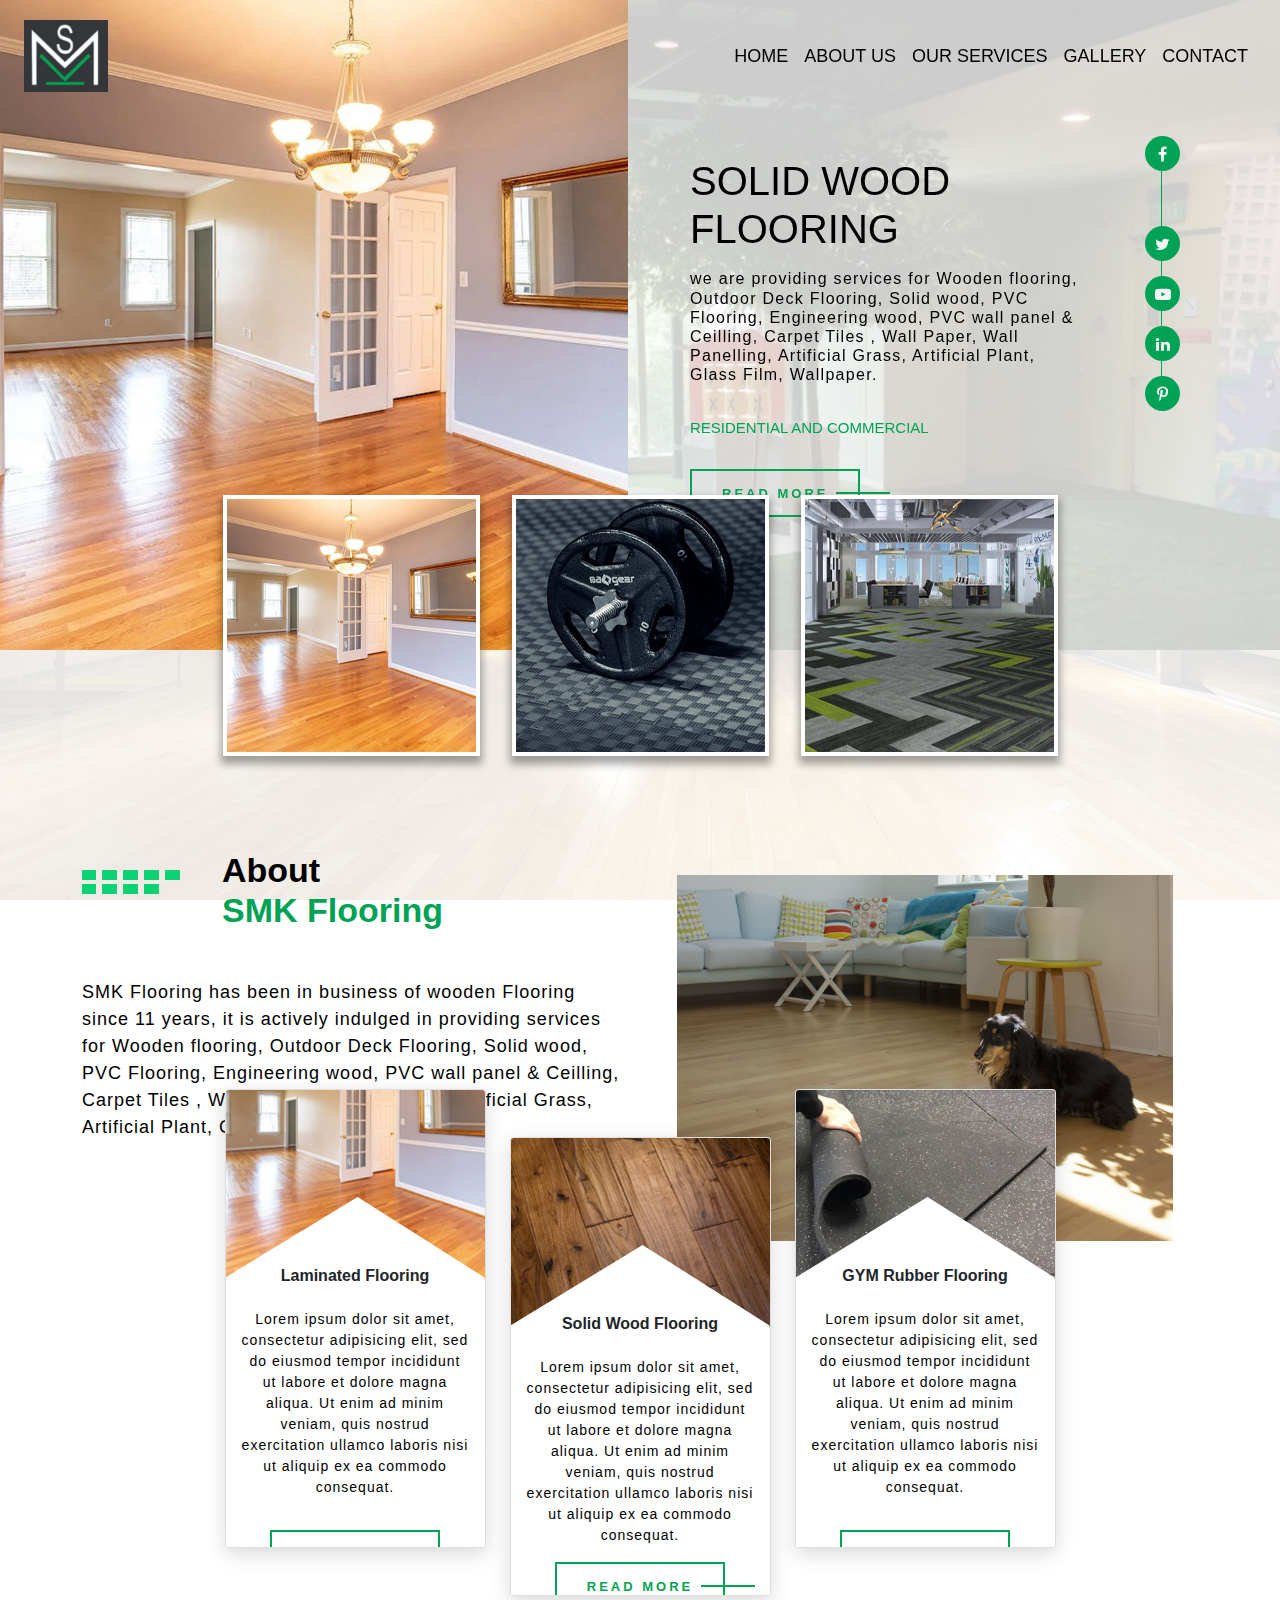
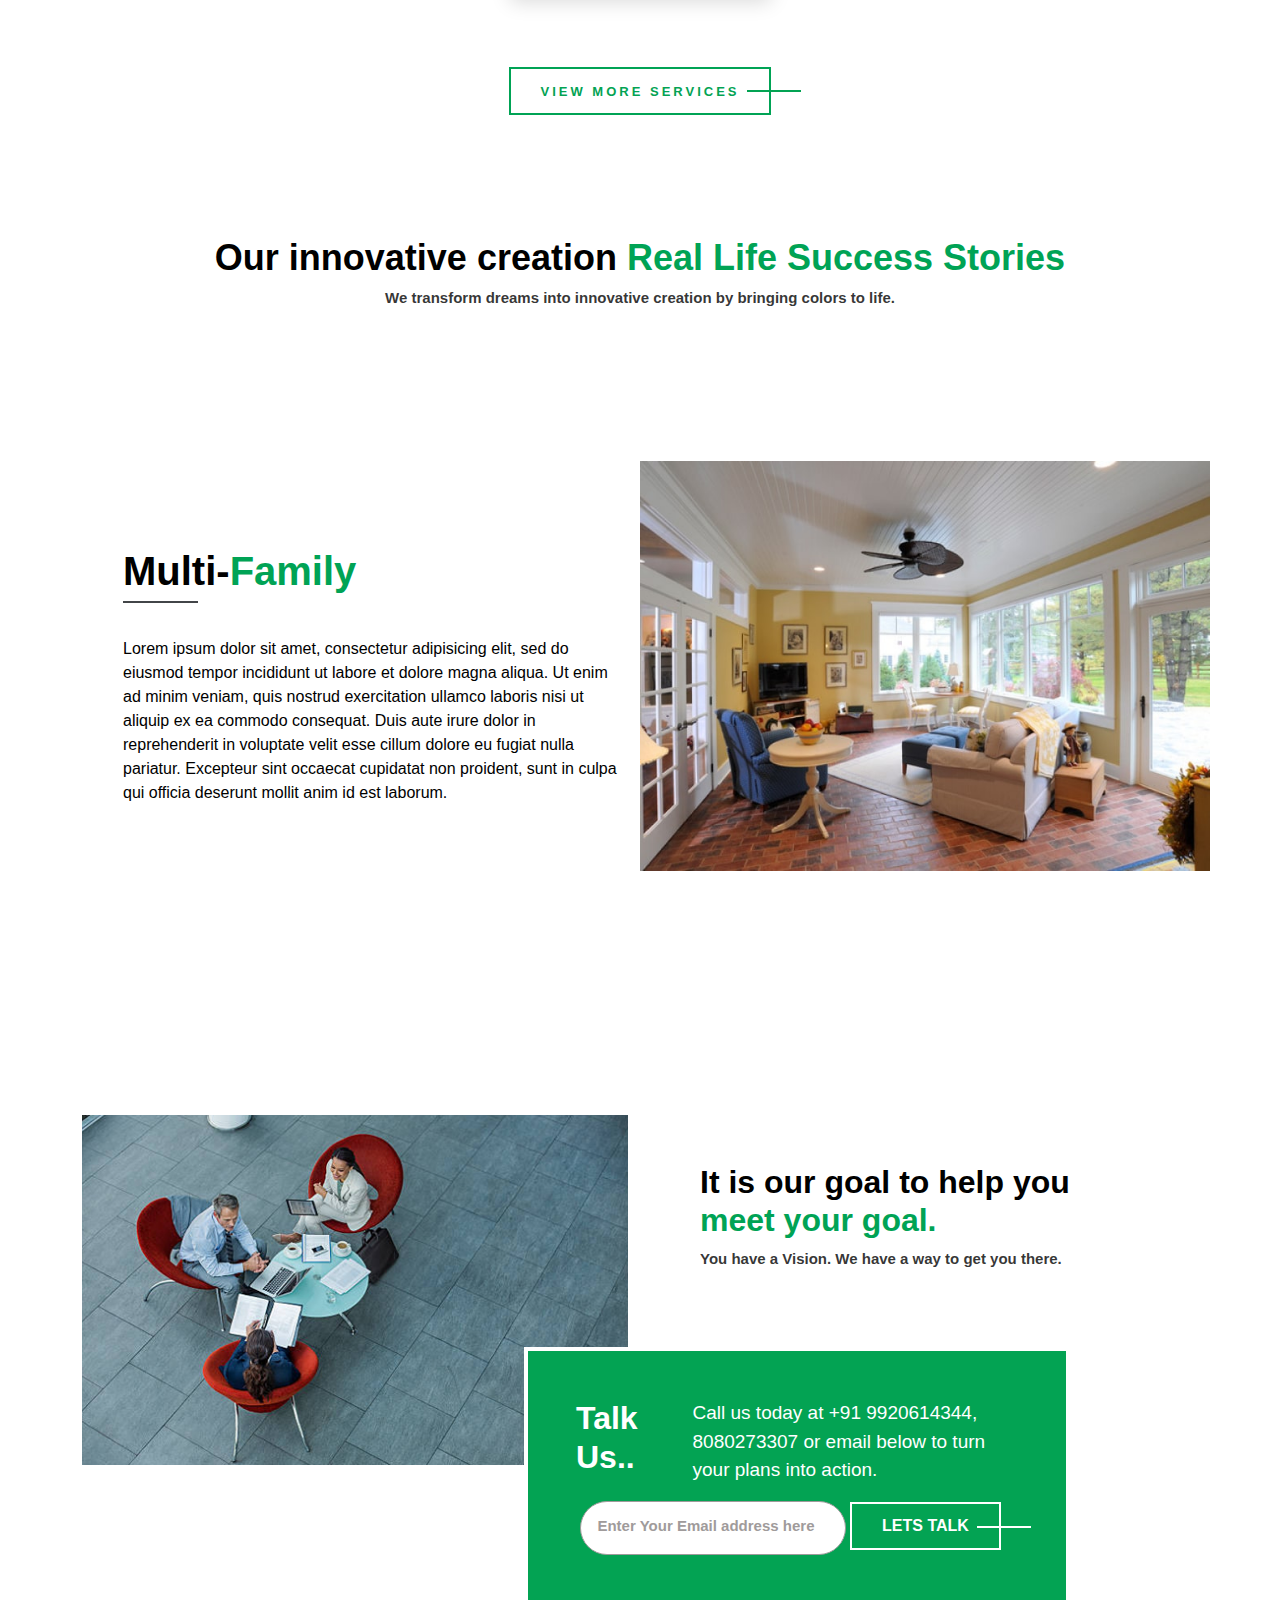
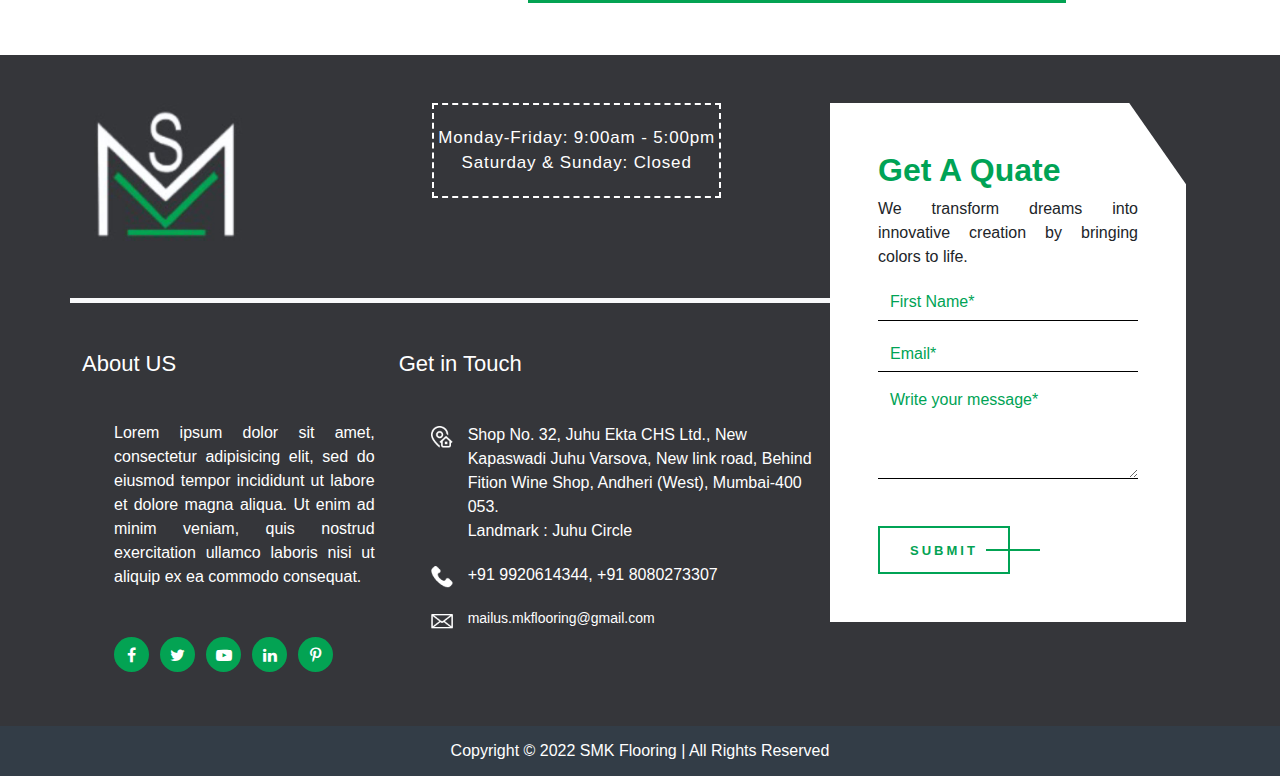
<file: index.html>
<!DOCTYPE html>
<html lang="en">

<head>
    <meta charset="utf-8">
    <title>SMK Flooring</title>
    <meta content="width=device-width, initial-scale=1.0" name="viewport">
    <meta content="Laminate Wooden Flooring, Engineer Wooden Flooring, Hard Wood Flooring, PVC Vinyl Flooring, Gym Rubber Flooring, 100% Waterproof Flooring, PVC Interlocking Vinyl Flooring, Harringbone Flooring, Artificial Turf, Artificial Green Wall, Wall Paper, Outdoor Deck Flooring, Wpc Deck Flooring, Carpet Tile & Roll, Aluminium T-Profile, Wooden Wall Panel, PVC Wall Panel, Acoustic Wall Panel, Pergo Laminate Flooring, Artficial Pllants, Bamboo Flooring, Ego Flooring, Blinds, Skirtings Profile, PVC Laminate, Composite Wall Panel" name="keywords">
    <meta content="Surface Solid Wood Flooring, Interex Laminate Wooden Flooring, Pergo Laminate Flooring, Megnum Engineering Wood Flooring" name="description">
    <!-- Favicon -->
    <link href="" rel="icon">
    <!-- Libraries Stylesheet -->
    <link rel="stylesheet" href="https://cdnjs.cloudflare.com/ajax/libs/font-awesome/4.7.0/css/font-awesome.css" integrity="sha512-5A8nwdMOWrSz20fDsjczgUidUBR8liPYU+WymTZP1lmY9G6Oc7HlZv156XqnsgNUzTyMefFTcsFH/tnJE/+xBg==" crossorigin="anonymous" referrerpolicy="no-referrer" />
    <link rel="stylesheet" href="https://cdnjs.cloudflare.com/ajax/libs/animate.css/4.1.1/animate.min.css" />
    <link rel="stylesheet" href="owlcarousel/assets/owl.carousel.min.css">
    <link rel="stylesheet" href="owlcarousel/assets/owl.theme.default.min.css">
    <!-- Customized Bootstrap Stylesheet -->
    <link href="css/bootstrap.min.css?v=111" rel="stylesheet">
    <!-- Template Stylesheet -->
    <link href="css/style.css?v=111" rel="stylesheet"> </head>

<body class="">
    <!-- Navbar Start -->
    <nav class="navbar nav-bg navbar-expand-lg  navbar-light sticky-top  px-lg-4 ">
        <a href="index.html" class="navbar-brand ms-4 ms-lg-0 ">
            <h1 class="text-primary m-0"><img class="me-3" src="images/logo.png" alt="Icon"></h1> </a>
        <button type="button" class="navbar-toggler me-4" data-bs-toggle="collapse" data-bs-target="#navbarCollapse"> <span class="navbar-toggler-icon"></span> </button>
        <div class="collapse navbar-collapse" id="navbarCollapse">
            <div class="navbar-nav ms-auto p-4 p-lg-0"> <a href="index.html" class="nav-item nav-link">HOME</a> <a href="about-us.html" class="nav-item nav-link">ABOUT US</a> <a href="our-services.html" class="nav-item nav-link">OUR SERVICES</a> <a href="gallery.html" class="nav-item nav-link">GALLERY</a> <a href="contact-us.html" class="nav-item nav-link">CONTACT</a> </div>
        </div>
    </nav>
    <!-- Navbar End -->
    <section class="main-banner position-relative">
        <div class="container-fluid p-0">
            <div class="owl-carousel owl-theme " id="owl-carousel-main">
                <div class="owl-carousel-item " data-dot="<img src='images/carousel-1.png'>">
                    <div class="row">
                        <div class="col-md-6 col-sm-12"><img class="img-fluid  " src="images/main-slide-1.jpg"></div>
                        <div class="col-md-6 col-sm-12">
                            <div class="carousel-caption text-left">
                                <div class="carousel-caption-box ">
                                    <h1>SOLID WOOD FLOORING</h1>
                                    <h6 class="text-left  pb-4 pt-2">we are providing services for Wooden flooring, Outdoor Deck Flooring, Solid wood, PVC Flooring, Engineering wood, PVC wall panel & Ceilling, Carpet Tiles , Wall Paper, Wall Panelling, Artificial Grass, Artificial Plant, Glass Film, Wallpaper.</h6>
                                    <p class="text-left primary-color">Residential and Commercial </p>
                                    <button class="primery-btn"> <a href="#">read more</a> </button>
                                </div>
                            </div>
                        </div>
                    </div>
                </div>
                <div class="owl-carousel-item " data-dot="<img src='images/carousel-2.png'>">
                    <div class="row">
                        <div class="col-md-6 col-sm-12"><img class="img-fluid  " src="images/main-slide-2.jpg"></div>
                        <div class="col-md-6 col-sm-12">
                            <div class="carousel-caption text-left">
                                <div class="carousel-caption-box ">
                                    <h1>GYM RUBBER FLOORING</h1>
                                    <h6 class="text-left  pb-4 pt-2">we are providing services for Wooden flooring, Outdoor Deck Flooring, Solid wood, PVC Flooring, Engineering wood, PVC wall panel & Ceilling, Carpet Tiles , Wall Paper, Wall Panelling, Artificial Grass, Artificial Plant, Glass Film, Wallpaper.</h6>
                                    <p class="text-left primary-color">Residential and Commercial </p>
                                    <button class="primery-btn"> <a href="#">read more</a> </button>
                                </div>
                            </div>
                        </div>
                    </div>
                </div>
                <div class="owl-carousel-item " data-dot="<img src='images/carousel-3.png'>">
                    <div class="row">
                        <div class="col-md-6 col-sm-12"><img class="img-fluid  " src="images/main-slide-3.jpg"></div>
                        <div class="col-md-6 col-sm-12">
                            <div class="carousel-caption text-left">
                                <div class="carousel-caption-box ">
                                    <h1>CARPETS FLOORING</h1>
                                    <h6 class="text-left  pb-4 pt-2">we are providing services for Wooden flooring, Outdoor Deck Flooring, Solid wood, PVC Flooring, Engineering wood, PVC wall panel & Ceilling, Carpet Tiles , Wall Paper, Wall Panelling, Artificial Grass, Artificial Plant, Glass Film, Wallpaper.</h6>
                                    <p class="text-left primary-color">Residential and Commercial </p>
                                    <button class="primery-btn"> <a href="#">read more</a> </button>
                                </div>
                            </div>
                        </div>
                    </div>
                </div>
            </div>
            <ul class="main-social-icon position-absolute end-0">
                <li class=""><a href="#"><i class="fa fa-facebook" aria-hidden="true"></i></a></li>
                <li class=""><a href="#"><i class="fa fa-twitter" aria-hidden="true"></i></a></li>
                <li class=""><a href="#"><i class="fa fa-youtube-play" aria-hidden="true"></i></a></li>
                <li class=""><a href="#"><i class="fa fa-linkedin" aria-hidden="true"></i></a></li>
                <li class=""><a href="#"><i class="fa fa-pinterest-p" aria-hidden="true"></i></a></li>
            </ul>
        </div>
    </section>
    <section class="investment">
        <div class="container">
            <div class="row">
                <div class="col-lg-6 col-md-5 col-sm-12">
                    <h2 class="primary-color"> <font color="#000">About</font><br> SMK Flooring </h2>
                    <p class="mt-5">SMK Flooring has been in business of wooden Flooring since 11 years, it is actively indulged in providing services for Wooden flooring, Outdoor Deck Flooring, Solid wood, PVC Flooring, Engineering wood, PVC wall panel & Ceilling, Carpet Tiles , Wall Paper, Wall Panelling, Artificial Grass, Artificial Plant, Glass Film, Wallpaper. </p>
                </div>
                <div class="col-lg-6 col-md-7 col-sm-12"> <img class="invest-img-right img-fluid w-100" src="images/invest-right.jpg"> </div>
            </div>
        </div>
        <div class="feature">
            <div class="container">
                <div class="row justify-content-center">
                    <div class="col-lg-3 col-md-3 col-sm-12">
                        <div class="card "> <img src="images/featured-image-1.jpg" class="card-img-top" alt="...">
                            <div class="card-body text-center">
                                <h6 class="card-title"><strong> Laminated Flooring</strong></h6>
                                <p class="card-text py-3">Lorem ipsum dolor sit amet, consectetur adipisicing elit, sed do eiusmod tempor incididunt ut labore et dolore magna aliqua. Ut enim ad minim veniam, quis nostrud exercitation ullamco laboris nisi ut aliquip ex ea commodo consequat.</p>
                                <button class="primery-btn"> <a href="#">read more</a> </button>
                            </div>
                        </div>
                    </div>
                    <div class="col-lg-3 col-md-3 col-sm-12">
                        <div class="card mt-lg-5"> <img src="images/featured-image-2.jpg" class="card-img-top" alt="...">
                            <div class="card-body text-center">
                                <h6 class="card-title"><strong> Solid Wood Flooring </strong></h6>
                                <p class="card-text py-3 m-0">Lorem ipsum dolor sit amet, consectetur adipisicing elit, sed do eiusmod tempor incididunt ut labore et dolore magna aliqua. Ut enim ad minim veniam, quis nostrud exercitation ullamco laboris nisi ut aliquip ex ea commodo consequat.</p>
                                <button class="primery-btn"> <a href="#">read more</a> </button>
                            </div>
                        </div>
                    </div>
                    <div class="col-lg-3 col-md-3 col-sm-12">
                        <div class="card"> <img src="images/featured-image-3.jpg" class="card-img-top" alt="...">
                            <div class="card-body text-center">
                                <h6 class="card-title"><strong> GYM Rubber Flooring </strong></h6>
                                <p class="card-text py-3">Lorem ipsum dolor sit amet, consectetur adipisicing elit, sed do eiusmod tempor incididunt ut labore et dolore magna aliqua. Ut enim ad minim veniam, quis nostrud exercitation ullamco laboris nisi ut aliquip ex ea commodo consequat.</p>
                                <button class="primery-btn"> <a href="#">read more</a> </button>
                            </div>
                        </div>
                    </div>
                    <div class="col-12 ">
                        <div class="text-center mt-5">
                            <button class="primery-btn"> <a href="#">View More Services</a> </button>
                        </div>
                    </div>
                </div>
            </div>
        </div>
    </section>
    <section class="hard-money text-center">
        <div class="container">
            <div class="row">
                <div class="col-12">
                    <h2 class="primary-color "> <font color="#000">Our innovative creation</font> Real Life Success Stories</h2>
                    <p>We transform dreams into innovative creation by bringing colors to life.</p>
                </div>
            </div>
        </div>
    </section>
    <section class="multi-slider">
        <div class="container">
            <div class="row">
                <div class="owl-carousel owl-theme my-lg-5 g-0" id="multi-slider">
                    <div class="item">
                        <div class="row g-0">
                            <div class="col-lg-6 col-md-6 col-sm-12 ">
                                <div class="text-cover-box">
                                    <h1 class="primary-color position-relative"><strong> <font color="#000">Multi-</font>Family</strong></h1>
                                    <p>Lorem ipsum dolor sit amet, consectetur adipisicing elit, sed do eiusmod tempor incididunt ut labore et dolore magna aliqua. Ut enim ad minim veniam, quis nostrud exercitation ullamco laboris nisi ut aliquip ex ea commodo consequat. Duis aute irure dolor in reprehenderit in voluptate velit esse cillum dolore eu fugiat nulla pariatur. Excepteur sint occaecat cupidatat non proident, sunt in culpa qui officia deserunt mollit anim id est laborum.</p>
                                </div>
                            </div>
                            <div class="col-lg-6 col-md-6 col-sm-12"> <img class="img-fluid" src="images/multi-slide-1.jpg"> </div>
                        </div>
                    </div>
                    <div class="item">
                        <div class="row g-0">
                            <div class="col-lg-6 col-md-6 col-sm-12 ">
                                <div class="text-cover-box">
                                    <h1 class="primary-color position-relative"><strong> <font color="#000">Multi-</font>Family</strong></h1>
                                    <p>Lorem ipsum dolor sit amet, consectetur adipisicing elit, sed do eiusmod tempor incididunt ut labore et dolore magna aliqua. Ut enim ad minim veniam, quis nostrud exercitation ullamco laboris nisi ut aliquip ex ea commodo consequat. Duis aute irure dolor in reprehenderit in voluptate velit esse cillum dolore eu fugiat nulla pariatur. Excepteur sint occaecat cupidatat non proident, sunt in culpa qui officia deserunt mollit anim id est laborum.</p>
                                </div>
                            </div>
                            <div class="col-lg-6 col-md-6 col-sm-12"> <img class="img-fluid" src="images/invest-right.jpg"> </div>
                        </div>
                    </div>
                    <div class="item">
                        <div class="row g-0">
                            <div class="col-lg-6 col-md-6 col-sm-12 ">
                                <div class="text-cover-box">
                                    <h1 class="primary-color position-relative"><strong> <font color="#000">Multi-</font>Family</strong></h1>
                                    <p>Lorem ipsum dolor sit amet, consectetur adipisicing elit, sed do eiusmod tempor incididunt ut labore et dolore magna aliqua. Ut enim ad minim veniam, quis nostrud exercitation ullamco laboris nisi ut aliquip ex ea commodo consequat. Duis aute irure dolor in reprehenderit in voluptate velit esse cillum dolore eu fugiat nulla pariatur. Excepteur sint occaecat cupidatat non proident, sunt in culpa qui officia deserunt mollit anim id est laborum.</p>
                                </div>
                            </div>
                            <div class="col-lg-6 col-md-6 col-sm-12"> <img class="img-fluid" src="images/multi-slide-1.jpg"> </div>
                        </div>
                    </div>
                </div>
            </div>
        </div>
    </section>
    <section class="goal-meet">
        <div class="container">
            <div class="row">
                <div class="col-lg-6 col-md-6 col-sm-12"> <img src="images/goal-left.jpg" class="w-100"> </div>
                <div class="col-lg-6 col-md-6 col-sm-12">
                    <div class="box-meet px-lg-5 pt-lg-5">
                        <h2 class="primary-color "><strong> <font color="#000">It is our goal to help you</font><br> meet your goal.</strong></h2>
                        <p>You have a Vision. We have a way to get you there.</p>
                    </div>
                    <div class="talk-us p-5">
                        <div class="row">
                            <div class="col-md-3 col-sm-12">
                                <h2><b>Talk Us..</b></h2> </div>
                            <div class="col-md-9 col-sm-12">
                                <p>Call us today at +91 9920614344,
                                    <br>8080273307 or email below to turn your plans into action.</p>
                            </div>
                        </div>
                        <form action="#" class="card-content">
                            <div class="form-input">
                                <label for="email"></label>
                                <input class="m-sm-0" type="email" placeholder="Enter Your Email address here">
                                <button class="primery-btn"><b>Lets Talk</b></button>
                            </div>
                        </form>
                    </div>
                </div>
            </div>
        </div>
    </section>
    <!-- footer section -->
    <section class="footer pt-5">
        <div class="container">
            <div class="row">
                <div class="col-lg-8 col-md-7 col-sm-12">
                    <div class="row  border-5 border-bottom border-light pb-5 mb-5">
                        <div class="col-md-4 col-sm-12">
                            <a href="index.html" class="navbar-brand ms-4 ms-lg-0 ">
                                <h1 class="text-primary m-0"><img class="w-75" src="images/logo.png" alt="Icon"></h1> </a>
                        </div>
                        <div class="col-md-8 col-sm-12">
                            <p class=" time">Monday-Friday: 9:00am - 5:00pm
                                <br>Saturday &amp; Sunday: Closed</p>
                        </div>
                    </div>
                    <div class="row">
                        <div class="col-lg-5 col-md-6 col-sm-12 recent">
                            <h3>About US</h3>
                            <ul>
                                <li>
                                    <p class="">Lorem ipsum dolor sit amet, consectetur adipisicing elit, sed do eiusmod tempor incididunt ut labore et dolore magna aliqua. Ut enim ad minim veniam, quis nostrud exercitation ullamco laboris nisi ut aliquip ex ea commodo consequat.</p>
                                </li>
                            </ul>
                            <ul class="footer-social-icon d-flex">
                                <li class=""><a href="#"><i class="fa fa-facebook" aria-hidden="true"></i></a></li>
                                <li class=""><a href="#"><i class="fa fa-twitter" aria-hidden="true"></i></a></li>
                                <li class=""><a href="#"><i class="fa fa-youtube-play" aria-hidden="true"></i></a></li>
                                <li class=""><a href="#"><i class="fa fa-linkedin" aria-hidden="true"></i></a></li>
                                <li class=""><a href="#"><i class="fa fa-pinterest-p" aria-hidden="true"></i></a></li>
                            </ul>
                        </div>
                        <div class="col-lg-7 col-md-6 col-sm-12 git">
                            <h3>Get in Touch</h3>
                            <ul>
                                <li><img src="images/map.png">Shop No. 32, Juhu Ekta CHS Ltd., New Kapaswadi Juhu Varsova, New link road, Behind Fition Wine Shop, Andheri (West), Mumbai-400 053.
                                    <br>Landmark : Juhu Circle</li>
                                <li><img src="images/phone.png">+91 9920614344, +91 8080273307</li>
                                <li>
                                    <a href="mailto:mailus.mkflooring@gmail.com"><img src="images/mail.png">mailus.mkflooring@gmail.com</a>
                                </li>
                                <!-- <li><img src="images/fax.png"></li>              -->
                            </ul>
                        </div>
                    </div>
                </div>
                <div class="col-lg-4 col-md-5 col-sm-12 g-lg-0">
                    <div class="connect-form p-lg-5 me-lg-4">
                        <h2 class="primary-color"><strong> Get A Quate </strong></h2>
                        <p class="text-dark">We transform dreams into innovative creation by bringing colors to life.</p>
                        <form>
                            <fieldset>
                                <div class="mb-3">
                                    <input type="text" id="disabledTextInput" class="form-control" placeholder="First Name*" required="required"> </div>
                                <div class="mb-3">
                                    <input type="text" id="disabledTextInput" class="form-control" placeholder="Email*" required="required"> </div>
                                <div class="mb-3">
                                    <!-- <select id="disabledSelect" class="form-select">
                                            <option>I am a (an)</option>
                                            <option>I am a (an)</option>
                                            <option>I am a (an)</option>
                                            <option>I am a (an)</option>
                                          </select> -->
                                    <textarea id="disabledTextInput" name="message" rows="4" cols="40" placeholder="Write your message*" required="required"></textarea>
                                </div>
                                <button type="submit" class="primery-btn mt-4"><a href="#" class="">Submit</a></button>
                            </fieldset>
                        </form>
                    </div>
                </div>
            </div>
        </div>
        <div class="ft-t">
            <div class="container-fluid">
                <div class="row">
                    <p class="text-center mb-0">Copyright © 2022 SMK Flooring | All Rights Reserved </p>
                </div>
            </div>
        </div>
    </section>
    <!-- JavaScript Libraries -->
    <script src="https://code.jquery.com/jquery-3.4.1.min.js"></script>
    <script src="owlcarousel/owl.carousel.js"></script>
    <script src="owlcarousel/owl.carousel.min.js"></script>
    <script src="js/bootstrap.min.js"></script>
    <!-- Template Javascript -->
    <script src="js/main.js?v=111"></script>
</body>

</html>
</file>
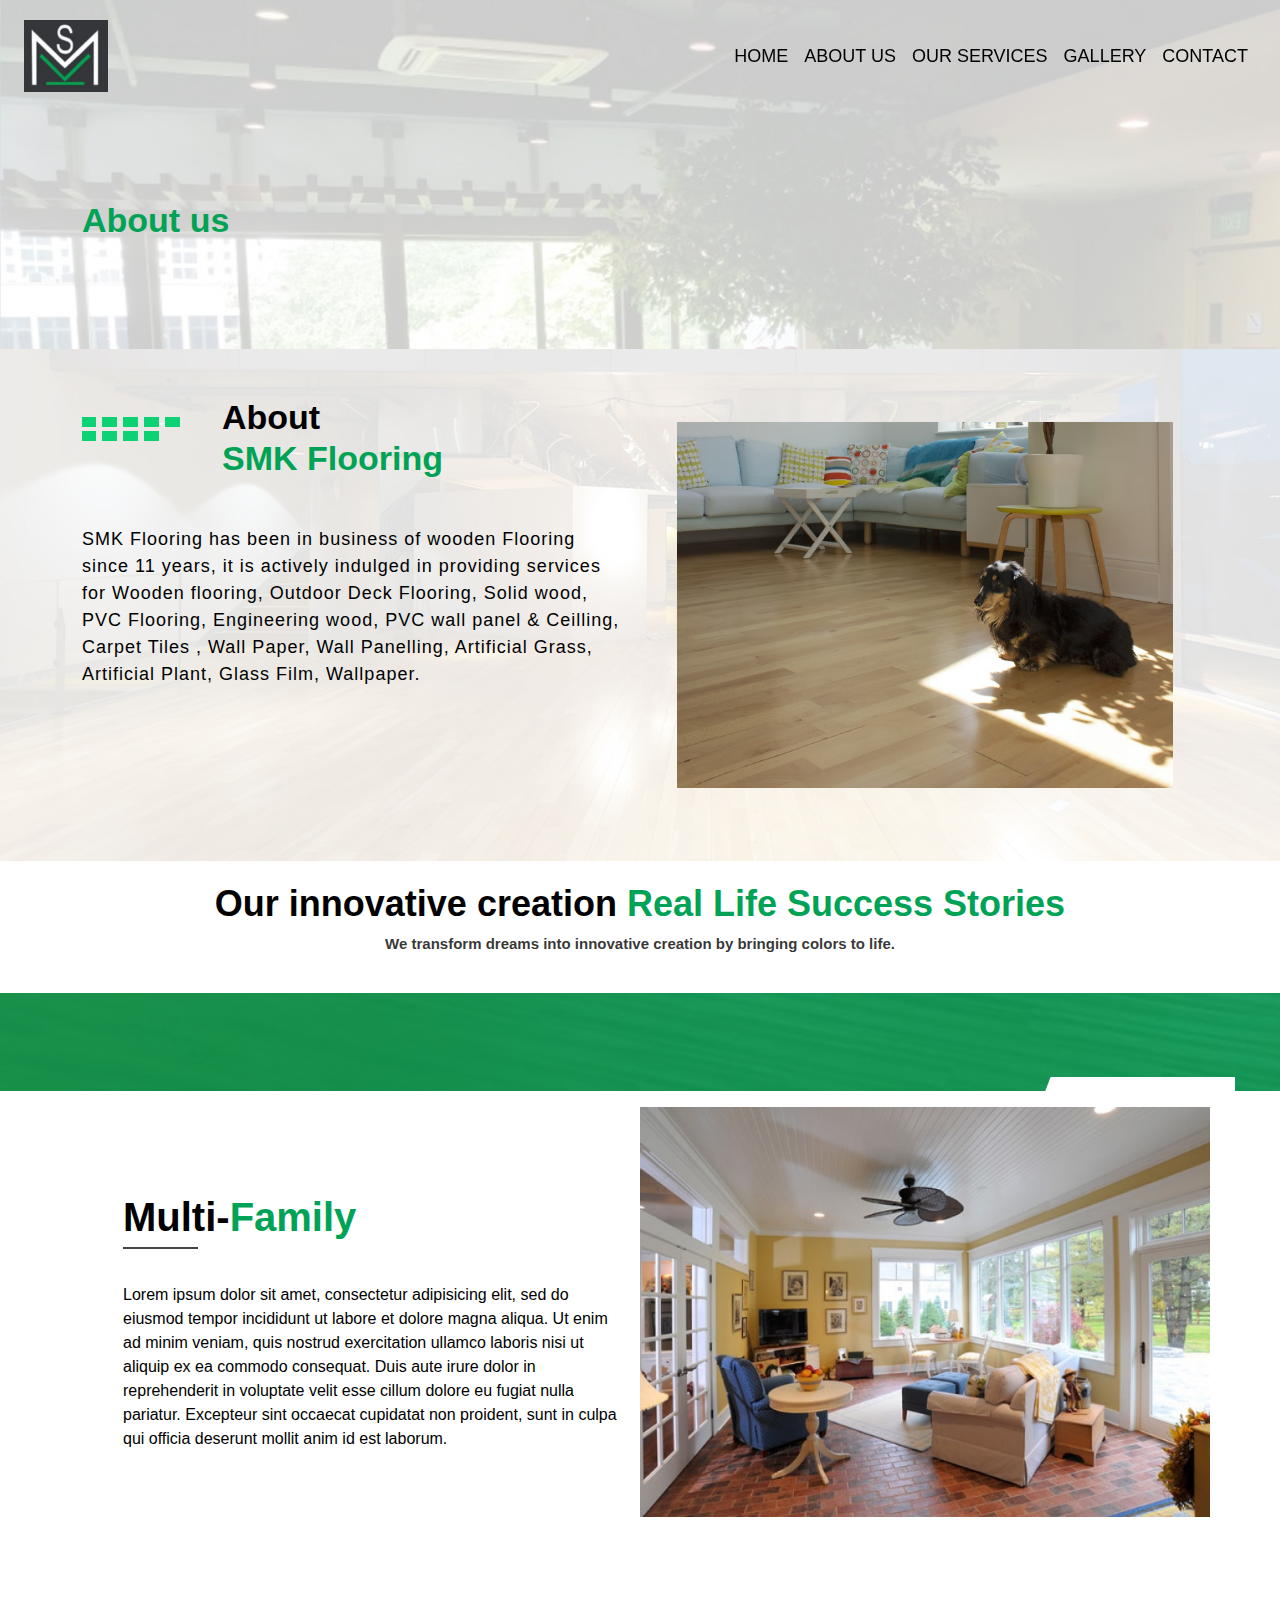
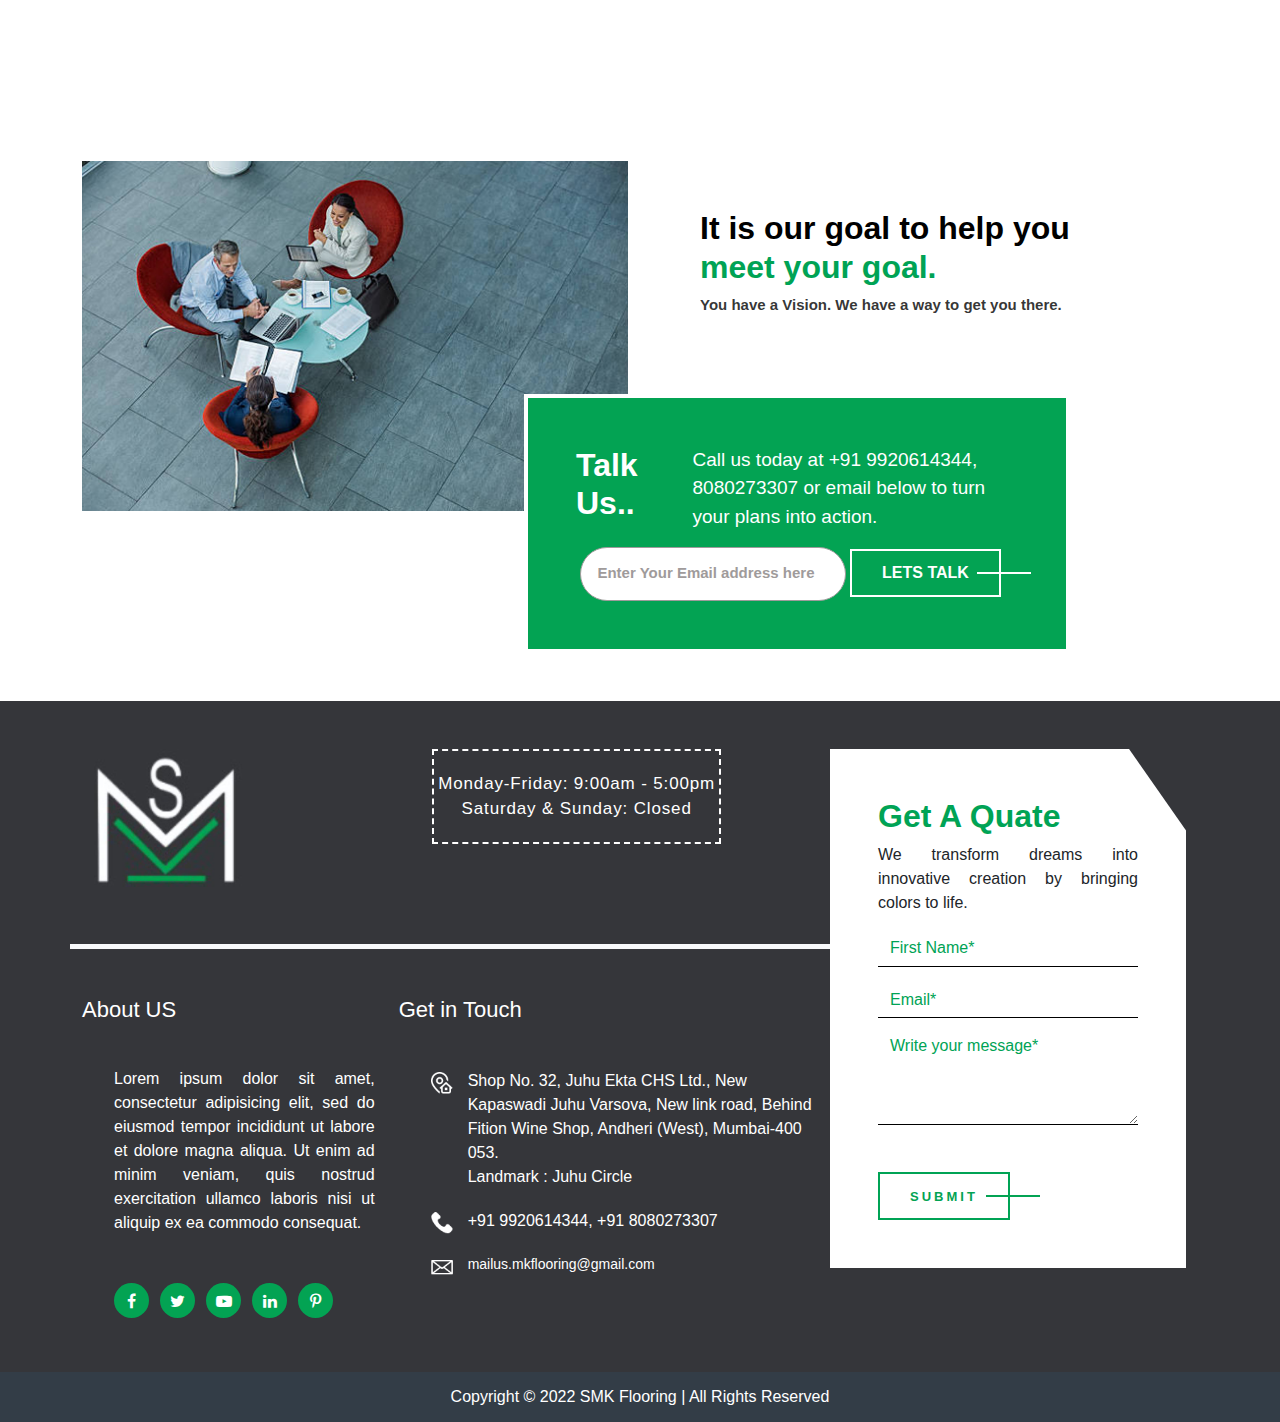
<file: about-us.html>
<!DOCTYPE html>
<html lang="en">

<head>
    <meta charset="utf-8">
    <title>SMK Flooring</title>
    <meta content="width=device-width, initial-scale=1.0" name="viewport">
    <meta content="Laminate Wooden Flooring, Engineer Wooden Flooring, Hard Wood Flooring, PVC Vinyl Flooring, Gym Rubber Flooring, 100% Waterproof Flooring, PVC Interlocking Vinyl Flooring, Harringbone Flooring, Artificial Turf, Artificial Green Wall, Wall Paper, Outdoor Deck Flooring, Wpc Deck Flooring, Carpet Tile & Roll, Aluminium T-Profile, Wooden Wall Panel, PVC Wall Panel, Acoustic Wall Panel, Pergo Laminate Flooring, Artficial Pllants, Bamboo Flooring, Ego Flooring, Blinds, Skirtings Profile, PVC Laminate, Composite Wall Panel" name="keywords">
    <meta content="Surface Solid Wood Flooring, Interex Laminate Wooden Flooring, Pergo Laminate Flooring, Megnum Engineering Wood Flooring" name="description">
    <!-- Favicon -->
    <link href="" rel="icon">
    <!-- Libraries Stylesheet -->
    <link rel="stylesheet" href="https://cdnjs.cloudflare.com/ajax/libs/font-awesome/4.7.0/css/font-awesome.css" integrity="sha512-5A8nwdMOWrSz20fDsjczgUidUBR8liPYU+WymTZP1lmY9G6Oc7HlZv156XqnsgNUzTyMefFTcsFH/tnJE/+xBg==" crossorigin="anonymous" referrerpolicy="no-referrer" />
    <link rel="stylesheet" href="https://cdnjs.cloudflare.com/ajax/libs/animate.css/4.1.1/animate.min.css" />
    <link rel="stylesheet" href="owlcarousel/assets/owl.carousel.min.css">
    <link rel="stylesheet" href="owlcarousel/assets/owl.theme.default.min.css">
    <!-- Customized Bootstrap Stylesheet -->
    <link href="css/bootstrap.min.css?v=111" rel="stylesheet">
    <!-- Template Stylesheet -->
    <link href="css/style.css?v=111" rel="stylesheet"> </head>

<body class="">
    <!-- Navbar Start -->
    <nav class="navbar nav-bg navbar-expand-lg  navbar-light sticky-top  px-lg-4 ">
        <a href="index.html" class="navbar-brand ms-4 ms-lg-0 ">
            <h1 class="text-primary m-0"><img class="me-3" src="images/logo.png" alt="Icon"></h1> </a>
        <button type="button" class="navbar-toggler me-4" data-bs-toggle="collapse" data-bs-target="#navbarCollapse"> <span class="navbar-toggler-icon"></span> </button>
        <div class="collapse navbar-collapse" id="navbarCollapse">
            <div class="navbar-nav ms-auto p-4 p-lg-0"> <a href="index.html" class="nav-item nav-link">HOME</a> <a href="about-us.html" class="nav-item nav-link">ABOUT US</a> <a href="our-services.html" class="nav-item nav-link">OUR SERVICES</a> <a href="gallery.html" class="nav-item nav-link">GALLERY</a> <a href="contact-us.html" class="nav-item nav-link">CONTACT</a> </div>
        </div>
    </nav>
    <!-- Navbar End -->
    <section class="main-banner-about">
        <div class="container">
            <div class="row">
                <div class="col-12">
                    <div class="about-heading-box">
                        <h1 class="primary-color">About us</h1>
                    </div>
                </div>
            </div>
        </div>
    </section>
    <section class="investment py-5">
        <div class="container">
            <div class="row">
                <div class="col-lg-6 col-md-5 col-sm-12">
                    <h2 class="primary-color"> <font color="#000">About</font><br> SMK Flooring </h2>
                    <p class="mt-5">SMK Flooring has been in business of wooden Flooring since 11 years, it is actively indulged in providing services for Wooden flooring, Outdoor Deck Flooring, Solid wood, PVC Flooring, Engineering wood, PVC wall panel & Ceilling, Carpet Tiles , Wall Paper, Wall Panelling, Artificial Grass, Artificial Plant, Glass Film, Wallpaper. </p>
                </div>
                <div class="col-lg-6 col-md-7 col-sm-12"> <img class="invest-img-right img-fluid w-100" src="images/invest-right.jpg"> </div>
            </div>
        </div>
        
    </section>
    <section class="hard-money text-center">
        <div class="container">
            <div class="row">
                <div class="col-12">
                    <h2 class="primary-color "> <font color="#000">Our innovative creation</font> Real Life Success Stories</h2>
                    <p>We transform dreams into innovative creation by bringing colors to life.</p>
                </div>
            </div>
        </div>
    </section>
    <section class="multi-slider">
        <div class="container">
            <div class="row">
                <div class="owl-carousel owl-theme my-lg-5 g-0" id="multi-slider">
                    <div class="item">
                        <div class="row g-0">
                            <div class="col-lg-6 col-md-6 col-sm-12 ">
                                <div class="text-cover-box">
                                    <h1 class="primary-color position-relative"><strong> <font color="#000">Multi-</font>Family</strong></h1>
                                    <p>Lorem ipsum dolor sit amet, consectetur adipisicing elit, sed do eiusmod tempor incididunt ut labore et dolore magna aliqua. Ut enim ad minim veniam, quis nostrud exercitation ullamco laboris nisi ut aliquip ex ea commodo consequat. Duis aute irure dolor in reprehenderit in voluptate velit esse cillum dolore eu fugiat nulla pariatur. Excepteur sint occaecat cupidatat non proident, sunt in culpa qui officia deserunt mollit anim id est laborum.</p>
                                </div>
                            </div>
                            <div class="col-lg-6 col-md-6 col-sm-12"> <img class="img-fluid" src="images/multi-slide-1.jpg"> </div>
                        </div>
                    </div>
                    <div class="item">
                        <div class="row g-0">
                            <div class="col-lg-6 col-md-6 col-sm-12 ">
                                <div class="text-cover-box">
                                    <h1 class="primary-color position-relative"><strong> <font color="#000">Multi-</font>Family</strong></h1>
                                    <p>Lorem ipsum dolor sit amet, consectetur adipisicing elit, sed do eiusmod tempor incididunt ut labore et dolore magna aliqua. Ut enim ad minim veniam, quis nostrud exercitation ullamco laboris nisi ut aliquip ex ea commodo consequat. Duis aute irure dolor in reprehenderit in voluptate velit esse cillum dolore eu fugiat nulla pariatur. Excepteur sint occaecat cupidatat non proident, sunt in culpa qui officia deserunt mollit anim id est laborum.</p>
                                </div>
                            </div>
                            <div class="col-lg-6 col-md-6 col-sm-12"> <img class="img-fluid" src="images/invest-right.jpg"> </div>
                        </div>
                    </div>
                    <div class="item">
                        <div class="row g-0">
                            <div class="col-lg-6 col-md-6 col-sm-12 ">
                                <div class="text-cover-box">
                                    <h1 class="primary-color position-relative"><strong> <font color="#000">Multi-</font>Family</strong></h1>
                                    <p>Lorem ipsum dolor sit amet, consectetur adipisicing elit, sed do eiusmod tempor incididunt ut labore et dolore magna aliqua. Ut enim ad minim veniam, quis nostrud exercitation ullamco laboris nisi ut aliquip ex ea commodo consequat. Duis aute irure dolor in reprehenderit in voluptate velit esse cillum dolore eu fugiat nulla pariatur. Excepteur sint occaecat cupidatat non proident, sunt in culpa qui officia deserunt mollit anim id est laborum.</p>
                                </div>
                            </div>
                            <div class="col-lg-6 col-md-6 col-sm-12"> <img class="img-fluid" src="images/multi-slide-1.jpg"> </div>
                        </div>
                    </div>
                </div>
            </div>
        </div>
    </section>
    <section class="goal-meet">
        <div class="container">
            <div class="row">
                <div class="col-lg-6 col-md-6 col-sm-12"> <img src="images/goal-left.jpg" class="w-100"> </div>
                <div class="col-lg-6 col-md-6 col-sm-12">
                    <div class="box-meet px-lg-5 pt-lg-5">
                        <h2 class="primary-color "><strong> <font color="#000">It is our goal to help you</font><br> meet your goal.</strong></h2>
                        <p>You have a Vision. We have a way to get you there.</p>
                    </div>
                    <div class="talk-us p-5">
                        <div class="row">
                            <div class="col-md-3 col-sm-12">
                                <h2><b>Talk Us..</b></h2> </div>
                            <div class="col-md-9 col-sm-12">
                                <p>Call us today at +91 9920614344,
                                    <br>8080273307 or email below to turn your plans into action.</p>
                            </div>
                        </div>
                        <form action="#" class="card-content">
                            <div class="form-input">
                                <label for="email"></label>
                                <input class="m-sm-0" type="email" placeholder="Enter Your Email address here">
                                <button class="primery-btn"><b>Lets Talk</b></button>
                            </div>
                        </form>
                    </div>
                </div>
            </div>
        </div>
    </section>
    <!-- footer section -->
    <section class="footer pt-5">
        <div class="container">
            <div class="row">
                <div class="col-lg-8 col-md-7 col-sm-12">
                    <div class="row  border-5 border-bottom border-light pb-5 mb-5">
                        <div class="col-md-4 col-sm-12">
                            <a href="index.html" class="navbar-brand ms-4 ms-lg-0 ">
                                <h1 class="text-primary m-0"><img class="w-75" src="images/logo.png" alt="Icon"></h1> </a>
                        </div>
                        <div class="col-md-8 col-sm-12">
                            <p class=" time">Monday-Friday: 9:00am - 5:00pm
                                <br>Saturday &amp; Sunday: Closed</p>
                        </div>
                    </div>
                    <div class="row">
                        <div class="col-lg-5 col-md-6 col-sm-12 recent">
                            <h3>About US</h3>
                            <ul>
                                <li>
                                    <p class="">Lorem ipsum dolor sit amet, consectetur adipisicing elit, sed do eiusmod tempor incididunt ut labore et dolore magna aliqua. Ut enim ad minim veniam, quis nostrud exercitation ullamco laboris nisi ut aliquip ex ea commodo consequat.</p>
                                </li>
                            </ul>
                            <ul class="footer-social-icon d-flex">
                                <li class=""><a href="#"><i class="fa fa-facebook" aria-hidden="true"></i></a></li>
                                <li class=""><a href="#"><i class="fa fa-twitter" aria-hidden="true"></i></a></li>
                                <li class=""><a href="#"><i class="fa fa-youtube-play" aria-hidden="true"></i></a></li>
                                <li class=""><a href="#"><i class="fa fa-linkedin" aria-hidden="true"></i></a></li>
                                <li class=""><a href="#"><i class="fa fa-pinterest-p" aria-hidden="true"></i></a></li>
                            </ul>
                        </div>
                        <div class="col-lg-7 col-md-6 col-sm-12 git">
                            <h3>Get in Touch</h3>
                            <ul>
                                <li><img src="images/map.png">Shop No. 32, Juhu Ekta CHS Ltd., New Kapaswadi Juhu Varsova, New link road, Behind Fition Wine Shop, Andheri (West), Mumbai-400 053.
                                    <br>Landmark : Juhu Circle</li>
                                <li><img src="images/phone.png">+91 9920614344, +91 8080273307</li>
                                <li>
                                    <a href="mailto:mailus.mkflooring@gmail.com"><img src="images/mail.png">mailus.mkflooring@gmail.com</a>
                                </li>
                                <!-- <li><img src="images/fax.png"></li>              -->
                            </ul>
                        </div>
                    </div>
                </div>
                <div class="col-lg-4 col-md-5 col-sm-12 g-lg-0">
                    <div class="connect-form p-lg-5 me-lg-4">
                        <h2 class="primary-color"><strong> Get A Quate </strong></h2>
                        <p class="text-dark">We transform dreams into innovative creation by bringing colors to life.</p>
                        <form>
                            <fieldset>
                                <div class="mb-3">
                                    <input type="text" id="disabledTextInput" class="form-control" placeholder="First Name*" required="required"> </div>
                                <div class="mb-3">
                                    <input type="text" id="disabledTextInput" class="form-control" placeholder="Email*" required="required"> </div>
                                <div class="mb-3">
                                    <!-- <select id="disabledSelect" class="form-select">
                                            <option>I am a (an)</option>
                                            <option>I am a (an)</option>
                                            <option>I am a (an)</option>
                                            <option>I am a (an)</option>
                                          </select> -->
                                    <textarea id="disabledTextInput" name="message" rows="4" cols="40" placeholder="Write your message*" required="required"></textarea>
                                </div>
                                <button type="submit" class="primery-btn mt-4"><a href="#" class="">Submit</a></button>
                            </fieldset>
                        </form>
                    </div>
                </div>
            </div>
        </div>
        <div class="ft-t">
            <div class="container-fluid">
                <div class="row">
                    <p class="text-center mb-0">Copyright © 2022 SMK Flooring | All Rights Reserved </p>
                </div>
            </div>
        </div>
    </section>
   <!-- JavaScript Libraries -->
    <script src="https://code.jquery.com/jquery-3.4.1.min.js"></script>
    <script src="owlcarousel/owl.carousel.js"></script>
    <script src="owlcarousel/owl.carousel.min.js"></script>
    <script src="js/bootstrap.min.js"></script>
    <!-- Template Javascript -->
    <script src="js/main.js?v=111"></script>
</body>

</html>
</file>
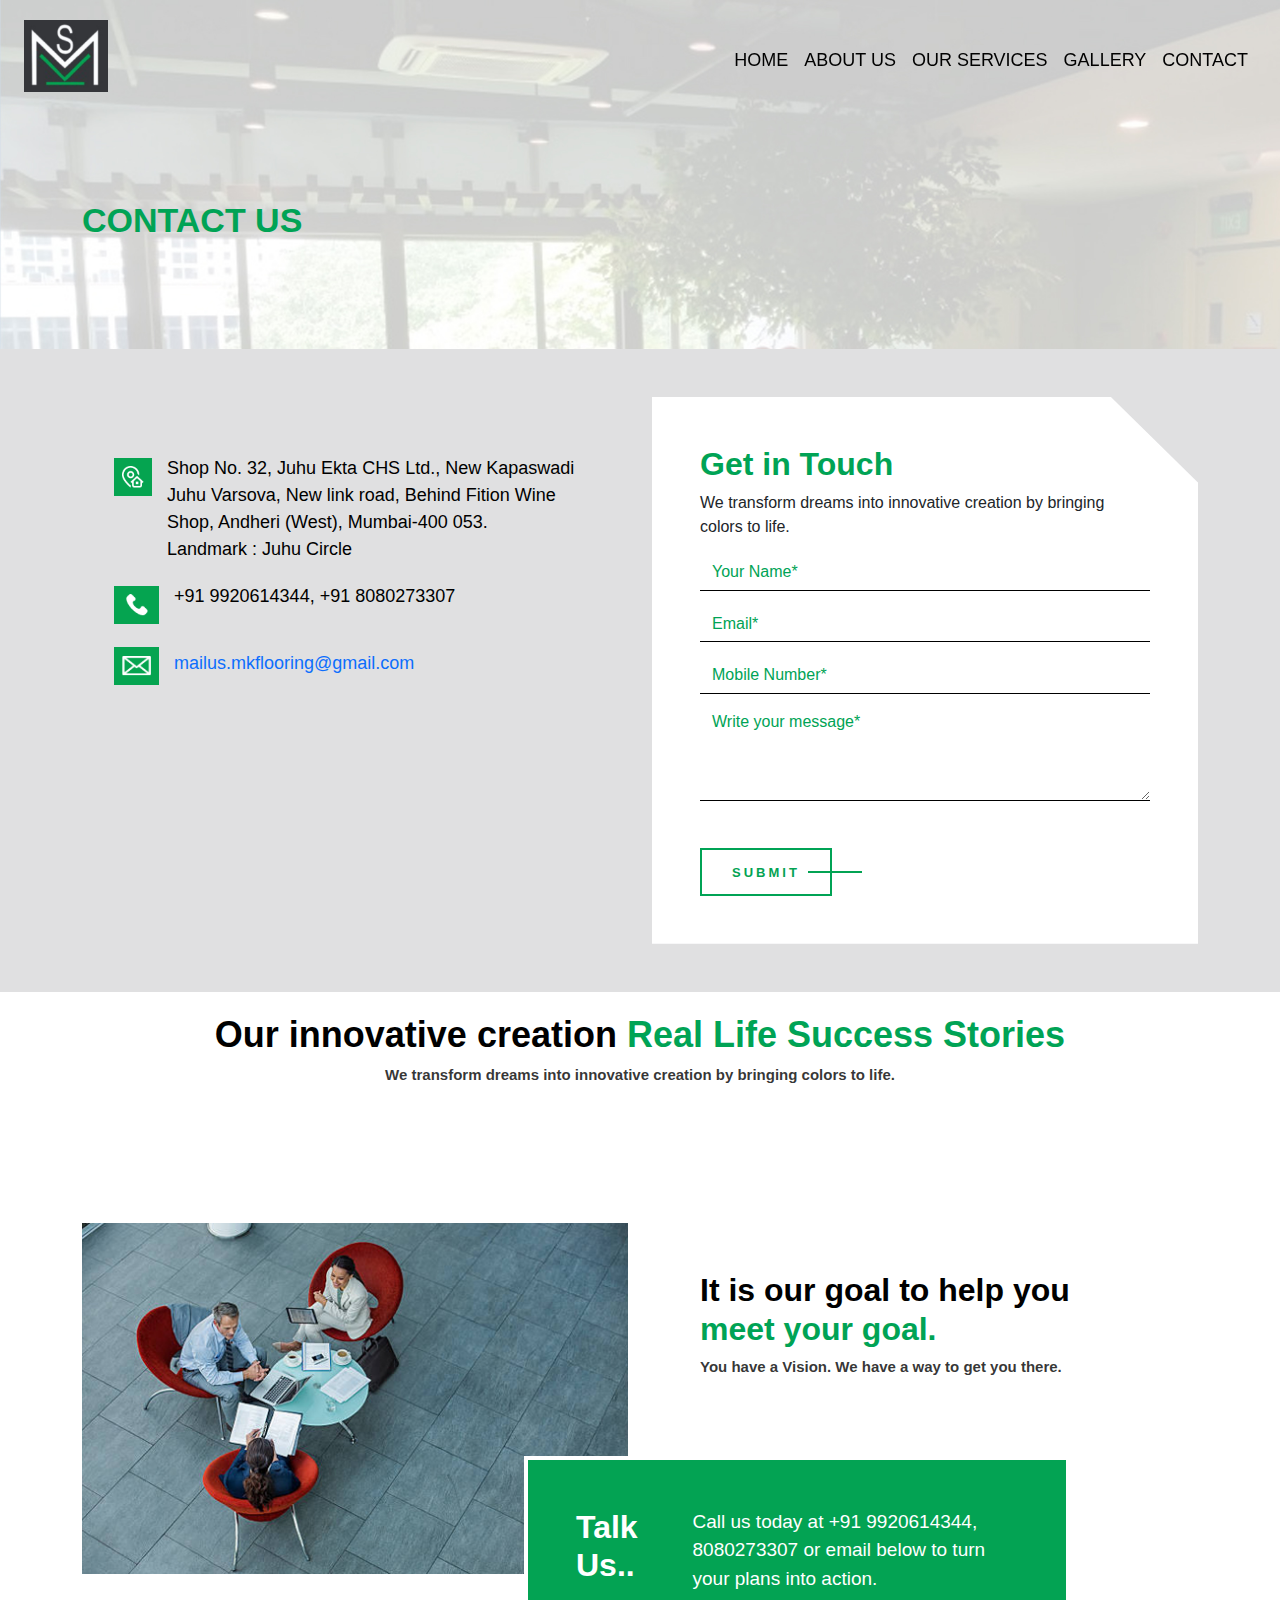
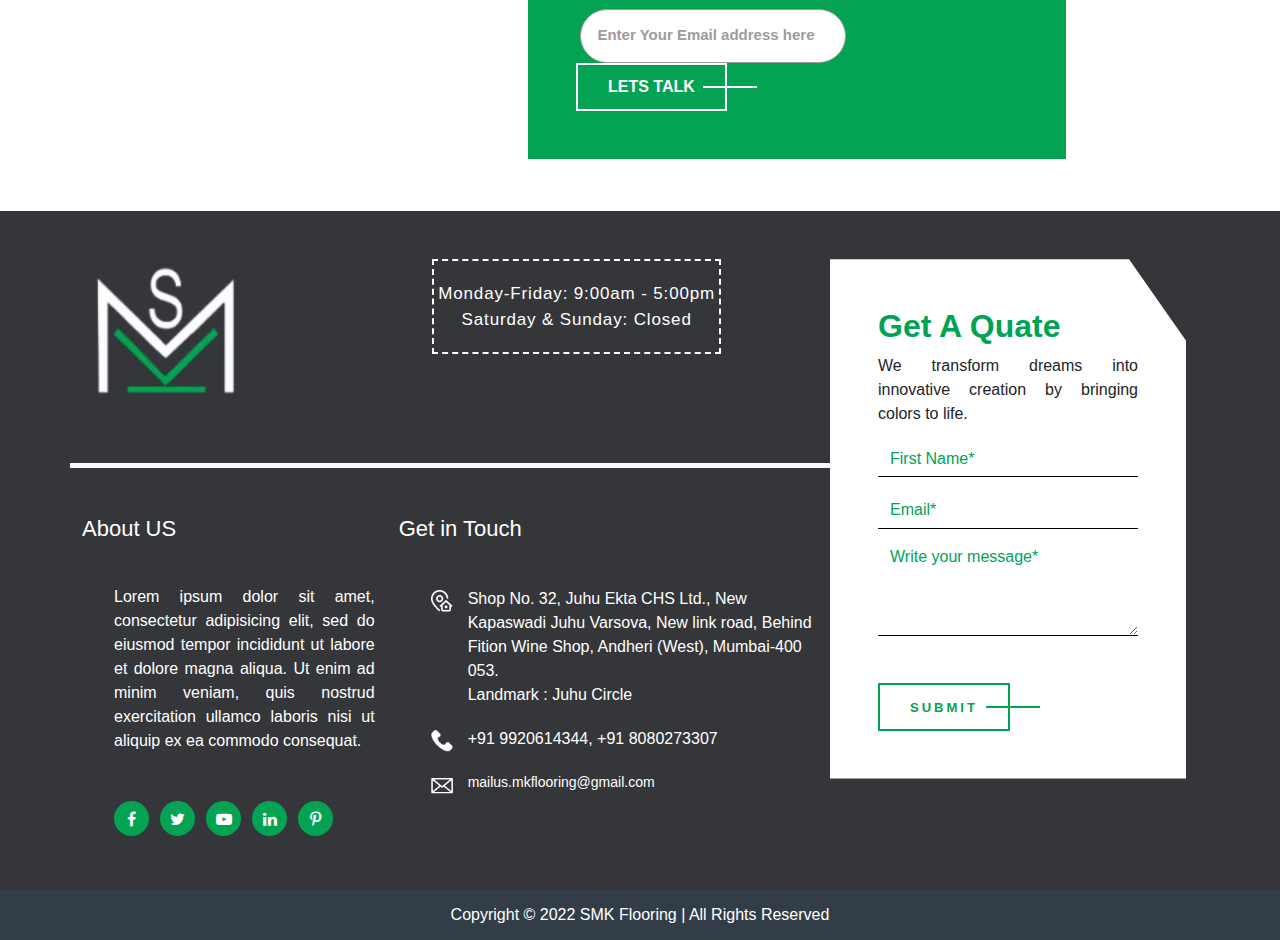
<file: contact-us.html>
<!DOCTYPE html>
<html lang="en">

<head>
    <meta charset="utf-8">
    <title>SMK Flooring</title>
    <meta content="width=device-width, initial-scale=1.0" name="viewport">
    <meta content="Laminate Wooden Flooring, Engineer Wooden Flooring, Hard Wood Flooring, PVC Vinyl Flooring, Gym Rubber Flooring, 100% Waterproof Flooring, PVC Interlocking Vinyl Flooring, Harringbone Flooring, Artificial Turf, Artificial Green Wall, Wall Paper, Outdoor Deck Flooring, Wpc Deck Flooring, Carpet Tile & Roll, Aluminium T-Profile, Wooden Wall Panel, PVC Wall Panel, Acoustic Wall Panel, Pergo Laminate Flooring, Artficial Pllants, Bamboo Flooring, Ego Flooring, Blinds, Skirtings Profile, PVC Laminate, Composite Wall Panel" name="keywords">
    <meta content="Surface Solid Wood Flooring, Interex Laminate Wooden Flooring, Pergo Laminate Flooring, Megnum Engineering Wood Flooring" name="description">
    <!-- Favicon -->
    <link href="" rel="icon">
    <!-- Libraries Stylesheet -->
    <link rel="stylesheet" href="https://cdnjs.cloudflare.com/ajax/libs/font-awesome/4.7.0/css/font-awesome.css" integrity="sha512-5A8nwdMOWrSz20fDsjczgUidUBR8liPYU+WymTZP1lmY9G6Oc7HlZv156XqnsgNUzTyMefFTcsFH/tnJE/+xBg==" crossorigin="anonymous" referrerpolicy="no-referrer" />
    <link rel="stylesheet" href="https://cdnjs.cloudflare.com/ajax/libs/animate.css/4.1.1/animate.min.css" />
    <link rel="stylesheet" href="owlcarousel/assets/owl.carousel.min.css">
    <link rel="stylesheet" href="owlcarousel/assets/owl.theme.default.min.css">
    <!-- Customized Bootstrap Stylesheet -->
    <link href="css/bootstrap.min.css?v=111" rel="stylesheet">
    <!-- Template Stylesheet -->
    <link href="css/style.css?v=111" rel="stylesheet"> </head>

<body class="">
    <!-- Navbar Start -->
    <nav class="navbar nav-bg navbar-expand-lg  navbar-light sticky-top  px-lg-4 ">
        <a href="index.html" class="navbar-brand ms-4 ms-lg-0 ">
            <h1 class="text-primary "><img class="me-3" src="images/logo.png" alt="Icon"></h1> </a>
        <button type="button" class="navbar-toggler me-4" data-bs-toggle="collapse" data-bs-target="#navbarCollapse"> <span class="navbar-toggler-icon"></span> </button>

        <div class="collapse navbar-collapse" id="navbarCollapse">
            <div class="navbar-nav ms-auto p-4 p-lg-0"> 
                <a href="index.html" class="nav-item nav-link">HOME</a> 
                <a href="about-us.html" class="nav-item nav-link">ABOUT US</a> 
                <a href="our-services.html" class="nav-item nav-link">OUR SERVICES</a>
                <a href="gallery.html" class="nav-item nav-link">GALLERY</a> 
                <a href="contact-us.html" class="nav-item nav-link">CONTACT</a> 
            </div>
        </div>
    </nav>
    <!-- Navbar End -->
    <section class="main-banner-about">
        <div class="container">
            <div class="row">
                <div class="col-12">
                    <div class="about-heading-box">
                        <h1 class="primary-color">CONTACT US</h1>
                    </div>
                </div>
            </div>
        </div>
    </section>
    <section class="contact-section py-5 ">
        <div class="container">
            <div class="row">
                <div class="col-lg-6 col-md-6 col-sm-12">
                    
                        <div class="git mt-lg-5 me-lg-5">
                            <ul>
                                <li><img src="images/map.png">Shop No. 32, Juhu Ekta CHS Ltd., New Kapaswadi Juhu Varsova, New link road, Behind Fition Wine Shop, Andheri (West), Mumbai-400 053.
                                    <br>Landmark : Juhu Circle</li>
                                <li><img src="images/phone.png">+91 9920614344, +91 8080273307</li>
                                <li>
                                    <a href="mailto:mailus.mkflooring@gmail.com"><img src="images/mail.png">mailus.mkflooring@gmail.com</a>
                                </li>
                                <!-- <li><img src="images/fax.png"></li>              -->
                            </ul>
                        </div>
                </div>
                <div class="col-lg-6 col-md-6 col-sm-12">
                    <div class="connect-form  contact-pg px-5 py-5 border-success">
                        <h2 class="primary-color"><strong> Get in Touch  </strong></h2>
                        <p class="text-dark">We transform dreams into innovative creation by bringing colors to life.</p>
                        <form>
                            <fieldset>
                                <div class="mb-3">
                                    <input type="text" id="disabledTextInput" class="form-control" placeholder="Your Name*" required="required"> </div>
                                <div class="mb-3">
                                    <input type="text" id="disabledTextInput" class="form-control" placeholder="Email*" required="required"> </div>
                                    <div class="mb-3">
                                    <input type="text" id="disabledTextInput" class="form-control" placeholder="Mobile Number*" required="required"> </div>
                                <div class="mb-3">
                                    <!-- <select id="disabledSelect" class="form-select">
                                            <option>I am a (an)</option>
                                            <option>I am a (an)</option>
                                            <option>I am a (an)</option>
                                            <option>I am a (an)</option>
                                          </select> -->
                                    <textarea id="disabledTextInput" name="message" rows="4" cols="40" placeholder="Write your message*" required="required"></textarea>
                                </div>
                                <button type="submit" class="primery-btn mt-4"><a href="#" class="">Submit</a></button>
                            </fieldset>
                        </form>
                    </div>
                </div>
            </div>
        </div>
    </section>
    <section class="hard-money text-center">
        <div class="container">
            <div class="row">
                <div class="col-12">
                    <h2 class="primary-color "> <font color="#000">Our innovative creation</font> Real Life Success Stories</h2>
                    <p>We transform dreams into innovative creation by bringing colors to life.</p>
                </div>
            </div>
        </div>
    </section>    
    <section class="goal-meet">
        <div class="container">
            <div class="row">
                <div class="col-lg-6 col-md-6 col-sm-12"> <img src="images/goal-left.jpg" class="w-100"> </div>
                <div class="col-lg-6 col-md-6 col-sm-12">
                    <div class="box-meet px-lg-5 pt-lg-5">
                        <h2 class="primary-color "><strong> <font color="#000">It is our goal to help you</font><br> meet your goal.</strong></h2>
                        <p>You have a Vision. We have a way to get you there.</p>
                    </div>
                    <div class="talk-us p-5">
                        <div class="row">
                            <div class="col-md-3 col-sm-12">
                                <h2><b>Talk Us..</b></h2> </div>
                            <div class="col-md-9 col-sm-12">
                                <p>Call us today at +91 9920614344,
                                    <br>8080273307 or email below to turn your plans into action.</p>
                            </div>
                        </div>
                        <form action="#" class="card-content">
                            <div class="form-input">
                                <label for="email"></label>
                                <input class="m-s" type="email" placeholder="Enter Your Email address here">
                                <button class="primery-btn"><b>Lets Talk</b></button>
                            </div>
                        </form>
                    </div>
                </div>
            </div>
        </div>
    </section>
    <!-- footer section -->
    <section class="footer pt-5">
        <div class="container">
            <div class="row">
                <div class="col-lg-8 col-md-7 col-sm-12">
                    <div class="row  border-5 border-bottom border-light pb-5 mb-5">
                        <div class="col-md-4 col-sm-12">
                            <a href="index.html" class="navbar-brand ms-4 ms-lg-0 ">
                                <h1 class="text-primary "><img class="w-75" src="images/logo.png" alt="Icon"></h1> </a>
                        </div>
                        <div class="col-md-8 col-sm-12">
                            <p class=" time">Monday-Friday: 9:00am - 5:00pm
                                <br>Saturday &amp; Sunday: Closed</p>
                        </div>
                    </div>
                    <div class="row">
                        <div class="col-lg-5 col-md-6 col-sm-12 recent">
                            <h3>About US</h3>
                            <ul>
                                <li>
                                    <p class="">Lorem ipsum dolor sit amet, consectetur adipisicing elit, sed do eiusmod tempor incididunt ut labore et dolore magna aliqua. Ut enim ad minim veniam, quis nostrud exercitation ullamco laboris nisi ut aliquip ex ea commodo consequat.</p>
                                </li>
                            </ul>
                            <ul class="footer-social-icon d-flex">
                                <li class=""><a href="#"><i class="fa fa-facebook" aria-hidden="true"></i></a></li>
                                <li class=""><a href="#"><i class="fa fa-twitter" aria-hidden="true"></i></a></li>
                                <li class=""><a href="#"><i class="fa fa-youtube-play" aria-hidden="true"></i></a></li>
                                <li class=""><a href="#"><i class="fa fa-linkedin" aria-hidden="true"></i></a></li>
                                <li class=""><a href="#"><i class="fa fa-pinterest-p" aria-hidden="true"></i></a></li>
                            </ul>
                        </div>
                        <div class="col-lg-7 col-md-6 col-sm-12 git">
                            <h3>Get in Touch</h3>
                            <ul>
                                <li><img src="images/map.png">Shop No. 32, Juhu Ekta CHS Ltd., New Kapaswadi Juhu Varsova, New link road, Behind Fition Wine Shop, Andheri (West), Mumbai-400 053.
                                    <br>Landmark : Juhu Circle</li>
                                <li><img src="images/phone.png">+91 9920614344, +91 8080273307</li>
                                <li>
                                    <a href="mailto:mailus.mkflooring@gmail.com"><img src="images/mail.png">mailus.mkflooring@gmail.com</a>
                                </li>
                                <!-- <li><img src="images/fax.png"></li>              -->
                            </ul>
                        </div>
                    </div>
                </div>
                <div class="col-lg-4 col-md-5 col-sm-12 g-lg-0">
                    <div class="connect-form p-lg-5 me-lg-4">
                        <h2 class="primary-color"><strong> Get A Quate </strong></h2>
                        <p class="text-dark">We transform dreams into innovative creation by bringing colors to life.</p>
                        <form>
                            <fieldset>
                                <div class="mb-3">
                                    <input type="text" id="disabledTextInput" class="form-control" placeholder="First Name*" required="required"> </div>
                                <div class="mb-3">
                                    <input type="text" id="disabledTextInput" class="form-control" placeholder="Email*" required="required"> </div>
                                <div class="mb-3">
                                    <!-- <select id="disabledSelect" class="form-select">
                                            <option>I am a (an)</option>
                                            <option>I am a (an)</option>
                                            <option>I am a (an)</option>
                                            <option>I am a (an)</option>
                                          </select> -->
                                    <textarea id="disabledTextInput" name="message" rows="4" cols="40" placeholder="Write your message*" required="required"></textarea>
                                </div>
                                <button type="submit" class="primery-btn mt-4"><a href="#" class="">Submit</a></button>
                            </fieldset>
                        </form>
                    </div>
                </div>
            </div>
        </div>
        <div class="ft-t">
            <div class="container-fluid">
                <div class="row">
                    <p class="text-center mb-0">Copyright © 2022 SMK Flooring | All Rights Reserved </p>
                </div>
            </div>
        </div>
    </section>
   <!-- JavaScript Libraries -->
    <script src="https://code.jquery.com/jquery-3.4.1.min.js"></script>
    <script src="owlcarousel/owl.carousel.js"></script>
    <script src="owlcarousel/owl.carousel.min.js"></script>
    <script src="js/bootstrap.min.js"></script>
    <!-- Template Javascript -->
    <script src="js/main.js?v=111"></script>
</body>

</html>
</file>
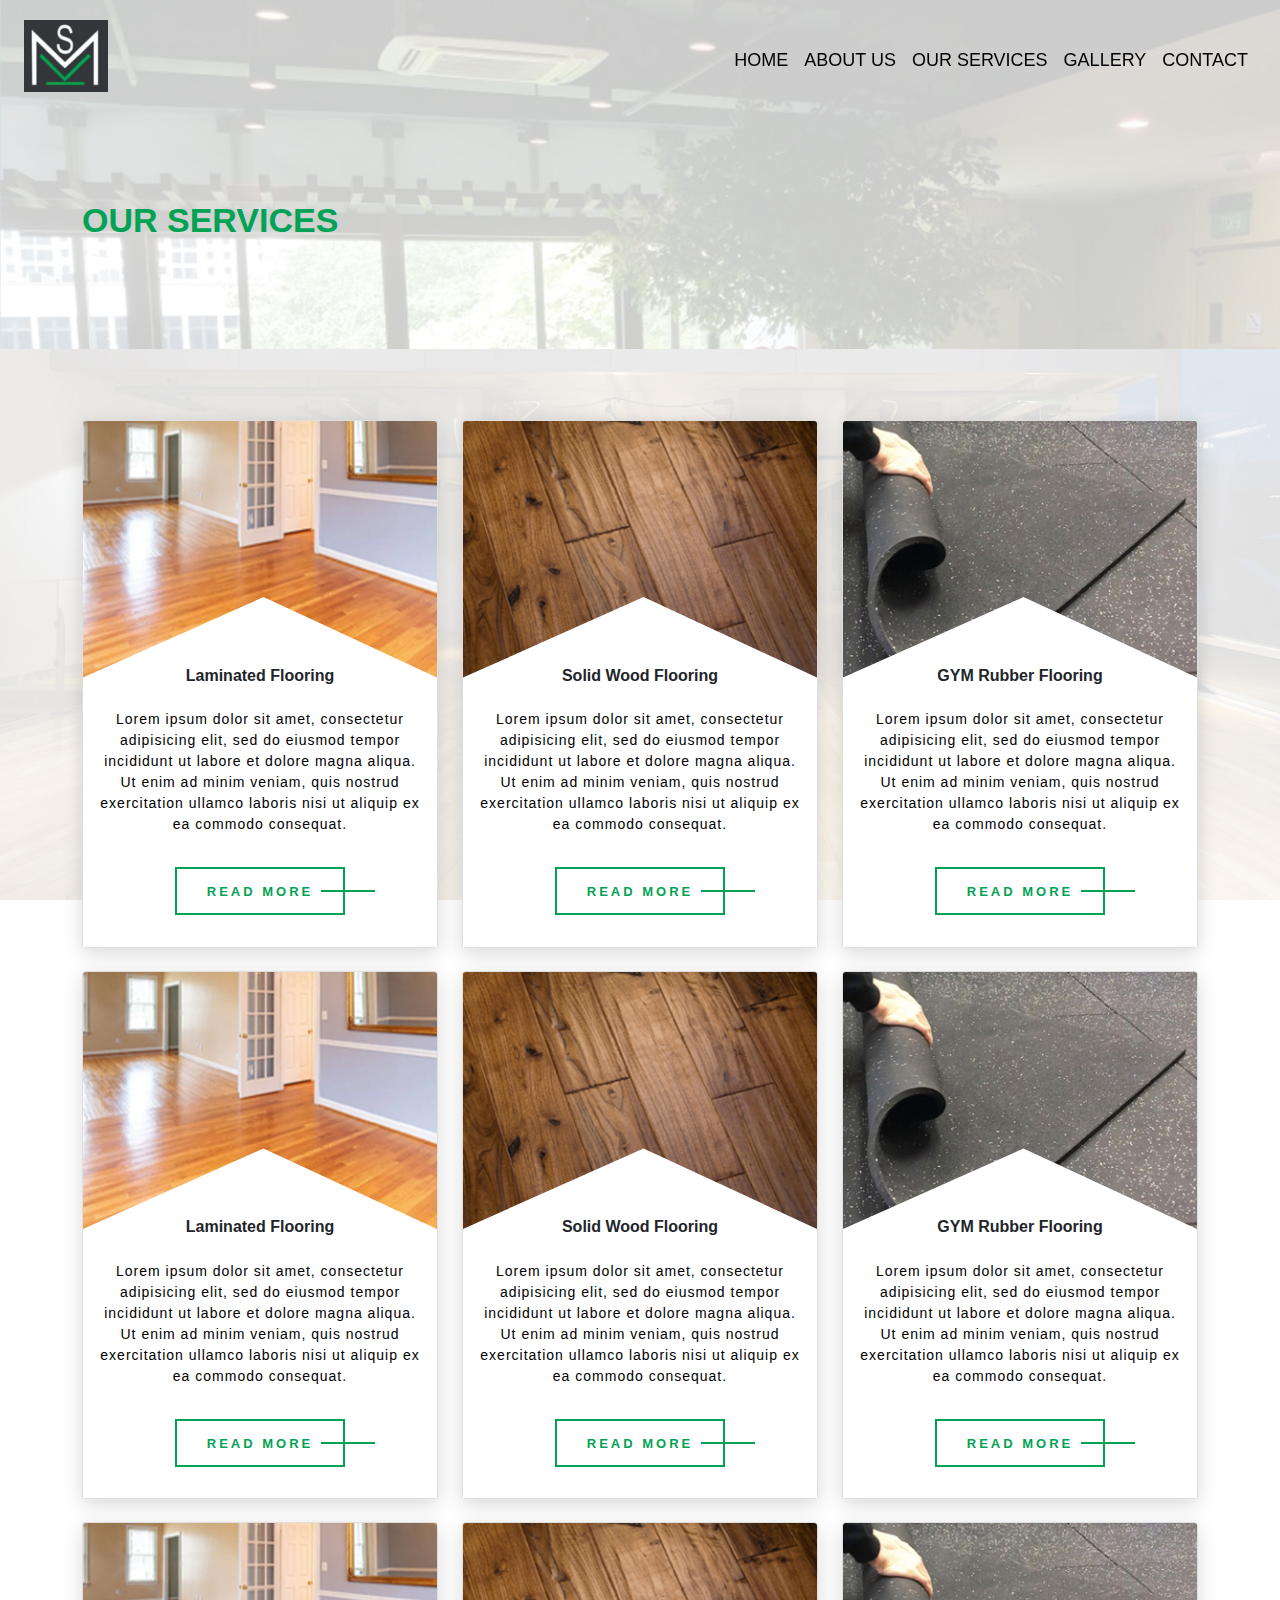
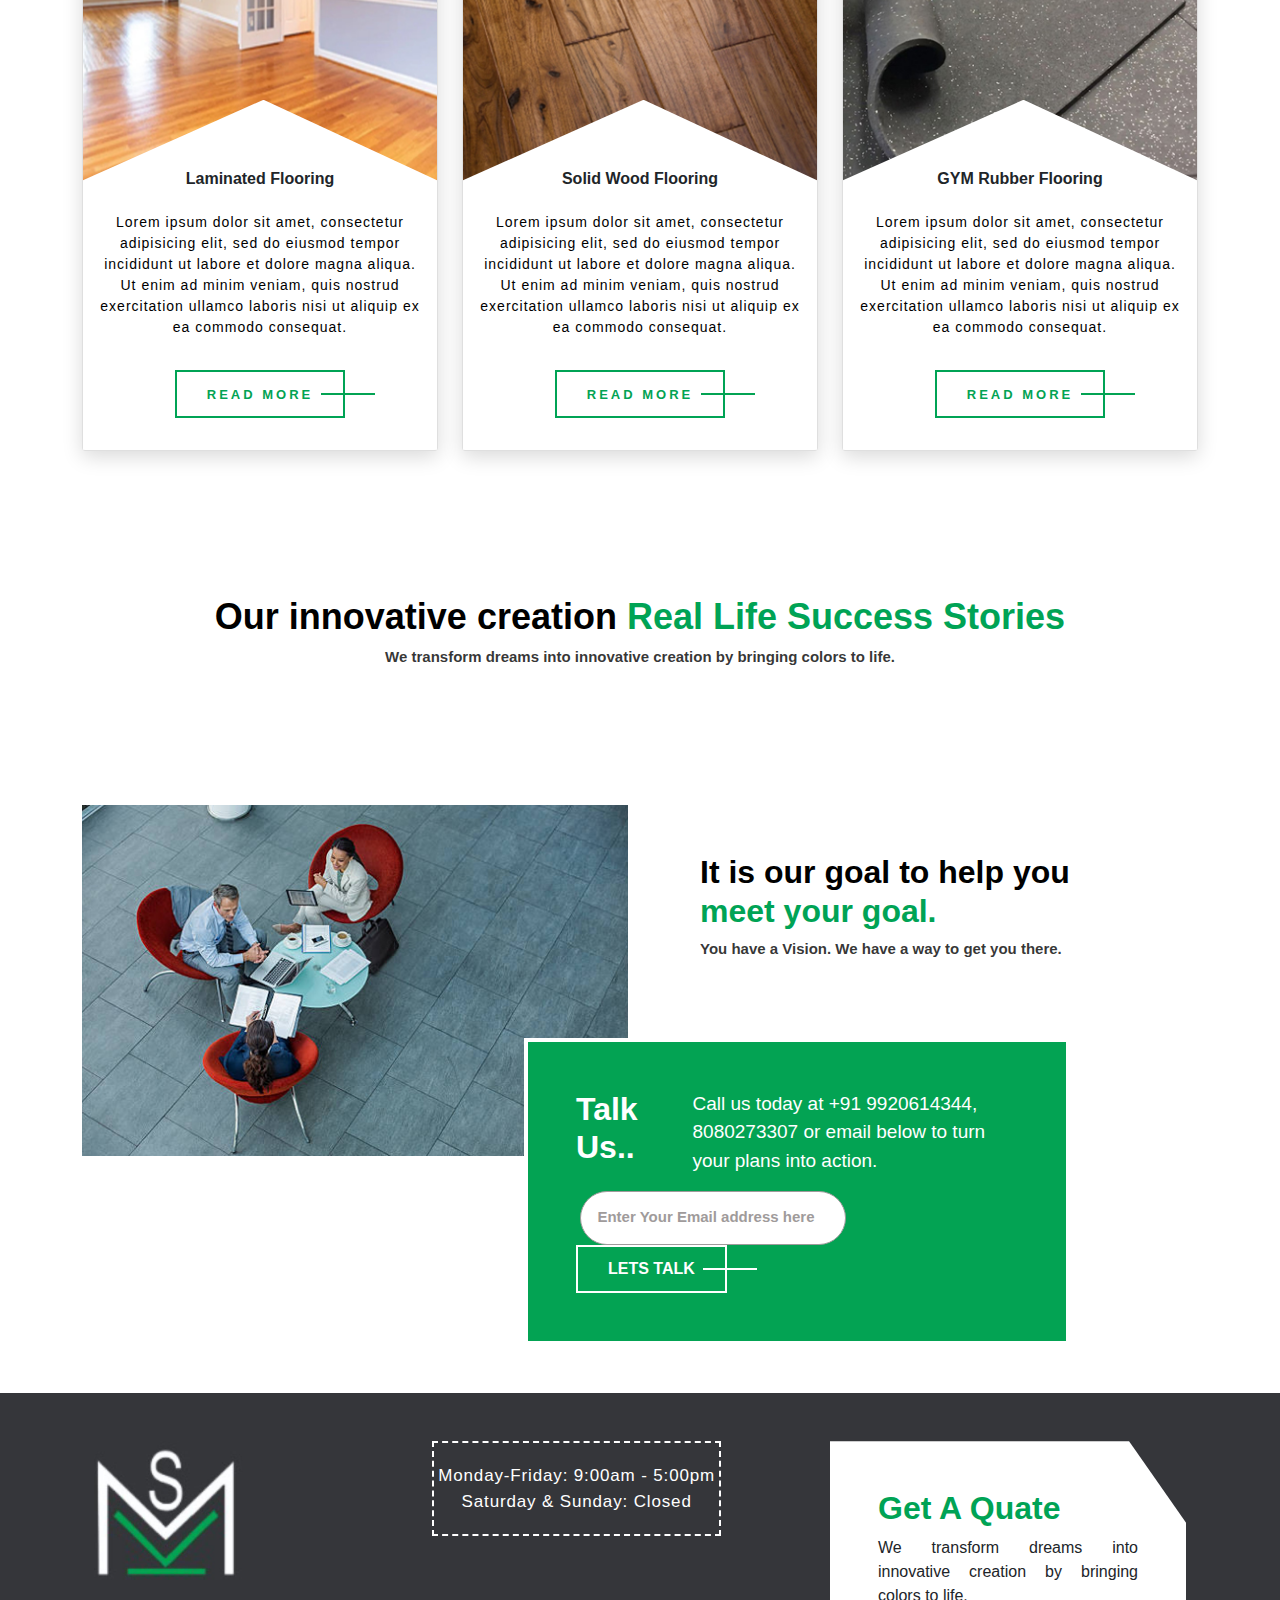
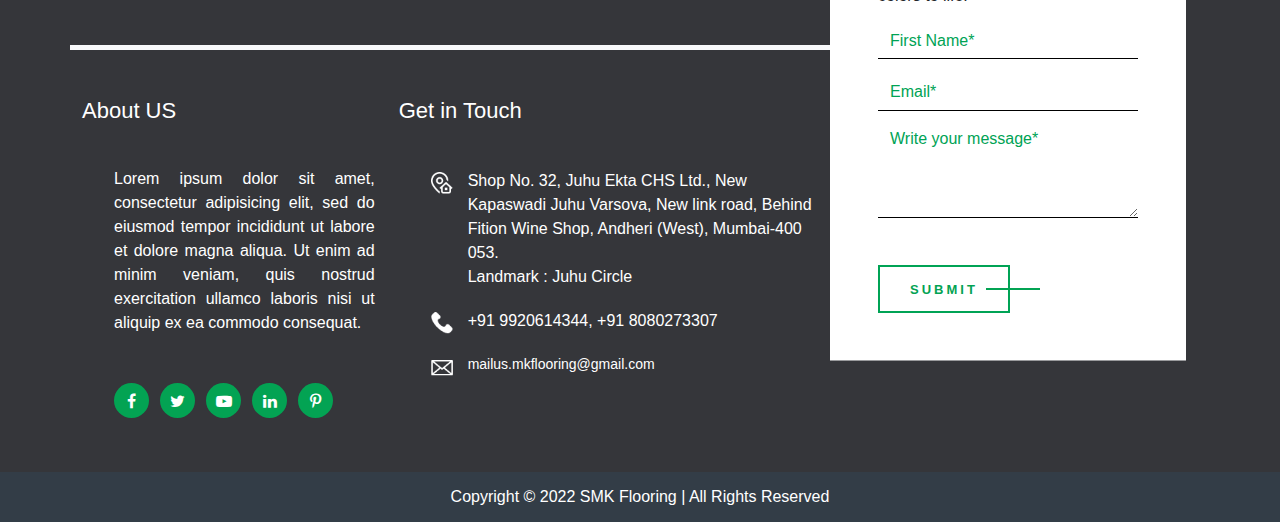
<file: our-services.html>
<!DOCTYPE html>
<html lang="en">

<head>
    <meta charset="utf-8">
    <title>SMK Flooring</title>
    <meta content="width=device-width, initial-scale=1.0" name="viewport">
    <meta content="Laminate Wooden Flooring, Engineer Wooden Flooring, Hard Wood Flooring, PVC Vinyl Flooring, Gym Rubber Flooring, 100% Waterproof Flooring, PVC Interlocking Vinyl Flooring, Harringbone Flooring, Artificial Turf, Artificial Green Wall, Wall Paper, Outdoor Deck Flooring, Wpc Deck Flooring, Carpet Tile & Roll, Aluminium T-Profile, Wooden Wall Panel, PVC Wall Panel, Acoustic Wall Panel, Pergo Laminate Flooring, Artficial Pllants, Bamboo Flooring, Ego Flooring, Blinds, Skirtings Profile, PVC Laminate, Composite Wall Panel" name="keywords">
    <meta content="Surface Solid Wood Flooring, Interex Laminate Wooden Flooring, Pergo Laminate Flooring, Megnum Engineering Wood Flooring" name="description">
    <!-- Favicon -->
    <link href="" rel="icon">
    <!-- Libraries Stylesheet -->
    <link rel="stylesheet" href="https://cdnjs.cloudflare.com/ajax/libs/font-awesome/4.7.0/css/font-awesome.css" integrity="sha512-5A8nwdMOWrSz20fDsjczgUidUBR8liPYU+WymTZP1lmY9G6Oc7HlZv156XqnsgNUzTyMefFTcsFH/tnJE/+xBg==" crossorigin="anonymous" referrerpolicy="no-referrer" />
    <link rel="stylesheet" href="https://cdnjs.cloudflare.com/ajax/libs/animate.css/4.1.1/animate.min.css" />
    <link rel="stylesheet" href="owlcarousel/assets/owl.carousel.min.css">
    <link rel="stylesheet" href="owlcarousel/assets/owl.theme.default.min.css">
    <!-- Customized Bootstrap Stylesheet -->
    <link href="css/bootstrap.min.css?v=111" rel="stylesheet">
    <!-- Template Stylesheet -->
    <link href="css/style.css?v=111" rel="stylesheet"> </head>

<body class="">
    <!-- Navbar Start -->
    <nav class="navbar nav-bg navbar-expand-lg  navbar-light sticky-top  px-lg-4 ">
        <a href="index.html" class="navbar-brand ms-4 ms-lg-0 ">
            <h1 class="text-primary "><img class="me-3" src="images/logo.png" alt="Icon"></h1> </a>
        <button type="button" class="navbar-toggler me-4" data-bs-toggle="collapse" data-bs-target="#navbarCollapse"> <span class="navbar-toggler-icon"></span> </button>
        <div class="collapse navbar-collapse" id="navbarCollapse">
            <div class="navbar-nav ms-auto p-4 p-lg-0"> <a href="index.html" class="nav-item nav-link">HOME</a> <a href="about-us.html" class="nav-item nav-link">ABOUT US</a> <a href="our-services.html" class="nav-item nav-link">OUR SERVICES</a> <a href="gallery.html" class="nav-item nav-link">GALLERY</a> <a href="contact-us.html" class="nav-item nav-link">CONTACT</a> </div>
        </div>
    </nav>
    <!-- Navbar End -->
    <section class="main-banner-about">
        <div class="container">
            <div class="row">
                <div class="col-12">
                    <div class="about-heading-box">
                        <h1 class="primary-color">OUR SERVICES</h1>
                    </div>
                </div>
            </div>
        </div>
    </section>
    <section class="investment">
        
        <div class="feature pt-5">
            <div class="container">
                <div class="row ">
                    <!-- second line -->
                        <div class="col-lg-4 col-md-3 col-sm-12">
                        <div class="card "> <img src="images/featured-image-1.jpg" class="card-img-top" alt="...">
                            <div class="card-body text-center">
                                <h6 class="card-title"><strong> Laminated Flooring</strong></h6>
                                <p class="card-text py-3">Lorem ipsum dolor sit amet, consectetur adipisicing elit, sed do eiusmod tempor incididunt ut labore et dolore magna aliqua. Ut enim ad minim veniam, quis nostrud exercitation ullamco laboris nisi ut aliquip ex ea commodo consequat.</p>
                                <button class="primery-btn"> <a href="#">read more</a> </button>
                            </div>
                        </div>
                    </div>
                    <div class="col-lg-4 col-md-3 col-sm-12">
                        <div class="card "> <img src="images/featured-image-2.jpg" class="card-img-top" alt="...">
                            <div class="card-body text-center">
                                <h6 class="card-title"><strong> Solid Wood Flooring </strong></h6>
                                <p class="card-text py-3 ">Lorem ipsum dolor sit amet, consectetur adipisicing elit, sed do eiusmod tempor incididunt ut labore et dolore magna aliqua. Ut enim ad minim veniam, quis nostrud exercitation ullamco laboris nisi ut aliquip ex ea commodo consequat.</p>
                                <button class="primery-btn"> <a href="#">read more</a> </button>
                            </div>
                        </div>
                    </div>
                    <div class="col-lg-4 col-md-3 col-sm-12">
                        <div class="card"> <img src="images/featured-image-3.jpg" class="card-img-top" alt="...">
                            <div class="card-body text-center">
                                <h6 class="card-title"><strong> GYM Rubber Flooring </strong></h6>
                                <p class="card-text py-3">Lorem ipsum dolor sit amet, consectetur adipisicing elit, sed do eiusmod tempor incididunt ut labore et dolore magna aliqua. Ut enim ad minim veniam, quis nostrud exercitation ullamco laboris nisi ut aliquip ex ea commodo consequat.</p>
                                <button class="primery-btn"> <a href="#">read more</a> </button>
                            </div>
                        </div>
                    </div>
                    <!-- second line end -->
                    <!-- second line -->
                        <div class="col-lg-4 col-md-3 col-sm-12">
                        <div class="card "> <img src="images/featured-image-1.jpg" class="card-img-top" alt="...">
                            <div class="card-body text-center">
                                <h6 class="card-title"><strong> Laminated Flooring</strong></h6>
                                <p class="card-text py-3">Lorem ipsum dolor sit amet, consectetur adipisicing elit, sed do eiusmod tempor incididunt ut labore et dolore magna aliqua. Ut enim ad minim veniam, quis nostrud exercitation ullamco laboris nisi ut aliquip ex ea commodo consequat.</p>
                                <button class="primery-btn"> <a href="#">read more</a> </button>
                            </div>
                        </div>
                    </div>
                    <div class="col-lg-4 col-md-3 col-sm-12">
                        <div class="card "> <img src="images/featured-image-2.jpg" class="card-img-top" alt="...">
                            <div class="card-body text-center">
                                <h6 class="card-title"><strong> Solid Wood Flooring </strong></h6>
                                <p class="card-text py-3 ">Lorem ipsum dolor sit amet, consectetur adipisicing elit, sed do eiusmod tempor incididunt ut labore et dolore magna aliqua. Ut enim ad minim veniam, quis nostrud exercitation ullamco laboris nisi ut aliquip ex ea commodo consequat.</p>
                                <button class="primery-btn"> <a href="#">read more</a> </button>
                            </div>
                        </div>
                    </div>
                    <div class="col-lg-4 col-md-3 col-sm-12">
                        <div class="card"> <img src="images/featured-image-3.jpg" class="card-img-top" alt="...">
                            <div class="card-body text-center">
                                <h6 class="card-title"><strong> GYM Rubber Flooring </strong></h6>
                                <p class="card-text py-3">Lorem ipsum dolor sit amet, consectetur adipisicing elit, sed do eiusmod tempor incididunt ut labore et dolore magna aliqua. Ut enim ad minim veniam, quis nostrud exercitation ullamco laboris nisi ut aliquip ex ea commodo consequat.</p>
                                <button class="primery-btn"> <a href="#">read more</a> </button>
                            </div>
                        </div>
                    </div>
                    <!-- second line end -->
                
                    <div class="col-lg-4 col-md-3 col-sm-12">
                        <div class="card "> <img src="images/featured-image-1.jpg" class="card-img-top" alt="...">
                            <div class="card-body text-center">
                                <h6 class="card-title"><strong> Laminated Flooring</strong></h6>
                                <p class="card-text py-3">Lorem ipsum dolor sit amet, consectetur adipisicing elit, sed do eiusmod tempor incididunt ut labore et dolore magna aliqua. Ut enim ad minim veniam, quis nostrud exercitation ullamco laboris nisi ut aliquip ex ea commodo consequat.</p>
                                <button class="primery-btn"> <a href="#">read more</a> </button>
                            </div>
                        </div>
                    </div>
                    <div class="col-lg-4 col-md-3 col-sm-12">
                        <div class="card "> <img src="images/featured-image-2.jpg" class="card-img-top" alt="...">
                            <div class="card-body text-center">
                                <h6 class="card-title"><strong> Solid Wood Flooring </strong></h6>
                                <p class="card-text py-3 ">Lorem ipsum dolor sit amet, consectetur adipisicing elit, sed do eiusmod tempor incididunt ut labore et dolore magna aliqua. Ut enim ad minim veniam, quis nostrud exercitation ullamco laboris nisi ut aliquip ex ea commodo consequat.</p>
                                <button class="primery-btn"> <a href="#">read more</a> </button>
                            </div>
                        </div>
                    </div>
                    <div class="col-lg-4 col-md-3 col-sm-12">
                        <div class="card"> <img src="images/featured-image-3.jpg" class="card-img-top" alt="...">
                            <div class="card-body text-center">
                                <h6 class="card-title"><strong> GYM Rubber Flooring </strong></h6>
                                <p class="card-text py-3">Lorem ipsum dolor sit amet, consectetur adipisicing elit, sed do eiusmod tempor incididunt ut labore et dolore magna aliqua. Ut enim ad minim veniam, quis nostrud exercitation ullamco laboris nisi ut aliquip ex ea commodo consequat.</p>
                                <button class="primery-btn"> <a href="#">read more</a> </button>
                            </div>
                        </div>
                    </div>
                    
                    <!-- <div class="col-12 ">
                        <div class="text-center mt-5">
                            <button class="primery-btn"> <a href="#">View More Services</a> </button>
                        </div>
                    </div> -->
                </div>                
            </div>
        </div>
    </section>
    <section class="hard-money text-center">
        <div class="container">
            <div class="row">
                <div class="col-12">
                    <h2 class="primary-color "> <font color="#000">Our innovative creation</font> Real Life Success Stories</h2>
                    <p>We transform dreams into innovative creation by bringing colors to life.</p>
                </div>
            </div>
        </div>
    </section>    
    <section class="goal-meet">
        <div class="container">
            <div class="row">
                <div class="col-lg-6 col-md-6 col-sm-12"> <img src="images/goal-left.jpg" class="w-100"> </div>
                <div class="col-lg-6 col-md-6 col-sm-12">
                    <div class="box-meet px-lg-5 pt-lg-5">
                        <h2 class="primary-color "><strong> <font color="#000">It is our goal to help you</font><br> meet your goal.</strong></h2>
                        <p>You have a Vision. We have a way to get you there.</p>
                    </div>
                    <div class="talk-us p-5">
                        <div class="row">
                            <div class="col-md-3 col-sm-12">
                                <h2><b>Talk Us..</b></h2> </div>
                            <div class="col-md-9 col-sm-12">
                                <p>Call us today at +91 9920614344,
                                    <br>8080273307 or email below to turn your plans into action.</p>
                            </div>
                        </div>
                        <form action="#" class="card-content">
                            <div class="form-input">
                                <label for="email"></label>
                                <input class="m-s" type="email" placeholder="Enter Your Email address here">
                                <button class="primery-btn"><b>Lets Talk</b></button>
                            </div>
                        </form>
                    </div>
                </div>
            </div>
        </div>
    </section>
    <!-- footer section -->
    <section class="footer pt-5">
        <div class="container">
            <div class="row">
                <div class="col-lg-8 col-md-7 col-sm-12">
                    <div class="row  border-5 border-bottom border-light pb-5 mb-5">
                        <div class="col-md-4 col-sm-12">
                            <a href="index.html" class="navbar-brand ms-4 ms-lg-0 ">
                                <h1 class="text-primary "><img class="w-75" src="images/logo.png" alt="Icon"></h1> </a>
                        </div>
                        <div class="col-md-8 col-sm-12">
                            <p class=" time">Monday-Friday: 9:00am - 5:00pm
                                <br>Saturday &amp; Sunday: Closed</p>
                        </div>
                    </div>
                    <div class="row">
                        <div class="col-lg-5 col-md-6 col-sm-12 recent">
                            <h3>About US</h3>
                            <ul>
                                <li>
                                    <p class="">Lorem ipsum dolor sit amet, consectetur adipisicing elit, sed do eiusmod tempor incididunt ut labore et dolore magna aliqua. Ut enim ad minim veniam, quis nostrud exercitation ullamco laboris nisi ut aliquip ex ea commodo consequat.</p>
                                </li>
                            </ul>
                            <ul class="footer-social-icon d-flex">
                                <li class=""><a href="#"><i class="fa fa-facebook" aria-hidden="true"></i></a></li>
                                <li class=""><a href="#"><i class="fa fa-twitter" aria-hidden="true"></i></a></li>
                                <li class=""><a href="#"><i class="fa fa-youtube-play" aria-hidden="true"></i></a></li>
                                <li class=""><a href="#"><i class="fa fa-linkedin" aria-hidden="true"></i></a></li>
                                <li class=""><a href="#"><i class="fa fa-pinterest-p" aria-hidden="true"></i></a></li>
                            </ul>
                        </div>
                        <div class="col-lg-7 col-md-6 col-sm-12 git">
                            <h3>Get in Touch</h3>
                            <ul>
                                <li><img src="images/map.png">Shop No. 32, Juhu Ekta CHS Ltd., New Kapaswadi Juhu Varsova, New link road, Behind Fition Wine Shop, Andheri (West), Mumbai-400 053.
                                    <br>Landmark : Juhu Circle</li>
                                <li><img src="images/phone.png">+91 9920614344, +91 8080273307</li>
                                <li>
                                    <a href="mailto:mailus.mkflooring@gmail.com"><img src="images/mail.png">mailus.mkflooring@gmail.com</a>
                                </li>
                                <!-- <li><img src="images/fax.png"></li>              -->
                            </ul>
                        </div>
                    </div>
                </div>
                <div class="col-lg-4 col-md-5 col-sm-12 g-lg-0">
                    <div class="connect-form p-lg-5 me-lg-4">
                        <h2 class="primary-color"><strong> Get A Quate </strong></h2>
                        <p class="text-dark">We transform dreams into innovative creation by bringing colors to life.</p>
                        <form>
                            <fieldset>
                                <div class="mb-3">
                                    <input type="text" id="disabledTextInput" class="form-control" placeholder="First Name*" required="required"> </div>
                                <div class="mb-3">
                                    <input type="text" id="disabledTextInput" class="form-control" placeholder="Email*" required="required"> </div>
                                <div class="mb-3">
                                    <!-- <select id="disabledSelect" class="form-select">
                                            <option>I am a (an)</option>
                                            <option>I am a (an)</option>
                                            <option>I am a (an)</option>
                                            <option>I am a (an)</option>
                                          </select> -->
                                    <textarea id="disabledTextInput" name="message" rows="4" cols="40" placeholder="Write your message*" required="required"></textarea>
                                </div>
                                <button type="submit" class="primery-btn mt-4"><a href="#" class="">Submit</a></button>
                            </fieldset>
                        </form>
                    </div>
                </div>
            </div>
        </div>
        <div class="ft-t">
            <div class="container-fluid">
                <div class="row">
                    <p class="text-center mb-0">Copyright © 2022 SMK Flooring | All Rights Reserved </p>
                </div>
            </div>
        </div>
    </section>
    <!-- JavaScript Libraries -->
    <script src="https://code.jquery.com/jquery-3.4.1.min.js"></script>
    <script src="owlcarousel/owl.carousel.js"></script>
    <script src="owlcarousel/owl.carousel.min.js"></script>
    <script src="js/bootstrap.min.js"></script>
    <!-- Template Javascript -->
    <script src="js/main.js?v=111"></script>
</body>

</html>
</file>
<file: css/style.css>
*{
    margin:0;
    padding:0;
}

html, body{
    overflow-x: hidden;
}

/*::-webkit-scrollbar{width:10px;background-color:transparent}
::-webkit-scrollbar-track{box-shadow:0 0 5px grey inset;background-color:transparent}
::-webkit-scrollbar-thumb{background:#252525;border-radius:10px}*/

@import url('https://fonts.googleapis.com/css2?family=Ubuntu:ital,wght@0,300;0,400;0,500;0,700;1,300;1,400;1,500&display=swap');
@import url('https://fonts.googleapis.com/css2?family=Montserrat+Alternates:wght@300;400&display=swap');

body{font-family: 'Ubuntu', sans-serif;overflow-x: hidden;}
a{text-decoration-line: none;}

.primary-color{color:#00a355!important;}

.primery-btn{
    text-transform: uppercase;
    outline: none;
    border: solid 2px #00a355;
    padding: 10px 30px;
    position: relative;
    background: transparent;
}
.primery-btn a{
    color: #03a353;
    font-weight: 600;
    font-size: 13px;
    letter-spacing: 3px;
}

.primery-btn:after{
    content: '';
    position: absolute;
    top: 48%;
    right: -32px;
    bottom: 0;
    height: 2px;
    width: 54px;
    background: #03a353;
}

.primery-btn-sec{
    text-transform: uppercase;
    outline: none;
    border: solid 2px #00a355;
    padding: 10px 30px;
    position: relative;
    background: transparent;
}


.navbar-brand{margin:0;padding:0}
.navbar-brand img{width: 84px;transition:all .5s ease}

.sttop{background: #35363ae0;padding:9px 20px!important}
.sttop .navbar-nav .nav-link{color:#fff!important}

.navbar.sticky-top{top:0;transition:.5s;position:fixed;border:0;padding:20px 0;left:0;right:0;/* background: #0e69a0db; */}
.navbar-light .navbar-nav .nav-link{font-family: 'Ubuntu', sans-serif!important;font-size: 18px;color: #000;}

.main-banner .owl-stage-outer{/*background-color: white;*/background-image: url(../images/top-banner-bg.jpg);background-repeat: no-repeat;background-size: cover;}
.main-banner .div-h{height:100%}
.main-banner .owl-stage-outer .carousel-caption{text-align: left!important;}
.main-banner .owl-stage-outer .carousel-caption{position: absolute;top: 15%;}
.main-banner .owl-stage-outer .carousel-caption h6{letter-spacing: 0.1vw;color: #000;}
.main-banner .owl-stage-outer .carousel-caption h1{color: #000;}
.main-banner .owl-stage-outer .carousel-caption p{font-size: 15px;color: #444444;text-transform: uppercase;margin-bottom: 30px;}
.main-banner .main-social-icon{color: #5495bc!important;z-index: 999!important;list-style: none;margin-right: 100px;padding: 0;top: 20%;}
.main-banner .main-social-icon li{line-height: 41px;}
.main-banner .main-social-icon li:nth-child(1){margin-bottom: 40px;}
.main-banner .main-social-icon li a{line-height: 50px;position: relative;top: 20%;}
.main-banner .main-social-icon li a:after{content: '';position: absolute;top: 0;right: 0;left: 16px;bottom: 0;background-color: #00a355;height: 42px;width: 1px;z-index: -1;}
.main-banner .main-social-icon li:nth-child(1) a:after{height: 90px;}
.main-banner .main-social-icon li:nth-child(5) a:after{display: none;}
.main-banner .main-social-icon li a .fa{background: #00a355;padding: 10px 0px;border-radius: 100px;color: #f5f5f5;font-size: 16px;width: 35px;height: 35px;text-align: center;}
.main-banner .owl-dots{position: absolute;left: 0;right: 0;bottom: -106px;display: block!important;}
.main-banner .owl-dots .owl-dot{margin: 0 1em;border: solid 4px #fff;box-shadow: 0px 6px 8px 2px #00000059;}

.main-banner-about{background-image: url(../images/top-banner-bg.jpg);background-repeat: no-repeat;background-size: cover;background-attachment: fixed;padding: 200px 0 100px 0;}
.main-banner-about .about-heading-box{}
.main-banner-about .about-heading-box h1{font-size: 34px;font-weight: 600}

.investment{background-image: url(../images/investment-bg.jpg);background-repeat: no-repeat;background-size: cover;background-attachment: fixed;padding: 200px 0 100px 0;}
.investment h2{position: relative;padding-left: 140px;font-size: 34px;font-weight: 600;}
.investment h2:before{content: '';background-image: url(../images/box-group.png);height: 50px;width: 100px;position: absolute;left: 0;right: 0;background-repeat: no-repeat;top: 20px;}
.investment p{font-size: 18px;font-weight: 500;letter-spacing: 1px;color: #000;}
.investment .invest-img-right{position: relative;padding: 25px;}
.investment .invest-img-right:after{content: '';position: absolute;border: 2px solid #0000008f;width: 100px;height: 100%;left: -30px;top: 0;right: 0;z-index: 1;background: red;}
.investment .card p{font-size: 14px;}
.investment .card{box-shadow: 0px 5.17802px 20.7121px rgb(0 0 0 / 15%);margin-bottom: 23px;}
.investment .card .card-body{height: 350px;transition: all ease 0.5s;/* clip-path: polygon(0% 0, 100% 0, 100% 100%, 0% 100%, 0 55%); */background: #fff;clip-path: polygon(0% 23%,51% 0%,100% 23%,100% 100%,0% 100%);margin-top: -82px;padding-top: 69px;}
.investment .card .card-body:hover{background-color: #424548;}
.investment .card .card-body:hover h6{color: #fff;}
.investment .card .card-body:hover p{color: #fff;}
.investment .feature{margin-top: -177px;}

.hard-money{background-color: #fff;padding: 21px 5px;}
.hard-money h2{font-size: 36px;font-weight: 600;}
.hard-money p{font-size: 15px;color: #000c;font-weight: 600;}

.multi-slider{background-image: url(../images/multi-family.jpg);background-repeat: no-repeat;background-attachment: fixed;background-position: center;padding: 66px;padding-bottom: 15px;}

#multi-slider{position: relative;}
#multi-slider .text-cover-box{padding: 86px 18px 0px 53px;clip-path: polygon(17% 0, 100% 0, 100% 100%, 0% 100%, 0 27%);background: #fff;height: 100%;padding-bottom: 0;}
#multi-slider::after {content: '';position: absolute;top: -30px;right: -25px;width: 33%;height: 99%!important;background-color: #fff;clip-path: polygon(51% 0, 100% 0, 100% 100%, 0 100%, 22% 59%);/* height: 608px; */z-index: -1;}

#multi-slider .text-cover-box h1::after {content: '';position: absolute;background: #424548;height: 2px;width: 75px;bottom: -8px;left: 0;}
#multi-slider .text-cover-box p{margin-top: 42px;font-size: 16px;color: #000;font-weight: 400;}

#multi-slider .owl-prev {background: transparent;font-size: 19px;padding: 6px 23px;background: transparent;
    font-size: 19px;
    padding: 6px 23px;
    background-image: url(../images/prev-bg.png);
    background-size: cover;}
#multi-slider .owl-next {background: transparent;font-size: 19px;padding: 6px 23px;background: transparent;
    font-size: 19px;
    padding: 6px 23px;
    background-image: url(../images/next-bg.png);
    background-size: cover;}


#multi-slider .owl-nav button{background: no-repeat}

.goal-meet{background-image: url(../images/meet-bg.jpg);background-size: cover;background-repeat: no-repeat;background-attachment: fixed;padding: 100px 0;padding-bottom: 109px;}
.goal-meet .box-meet p{
    font-size: 15px;
    color: #000c;
    font-weight: 600;
}

.goal-meet .talk-us input {
  padding: 1.1rem 1rem;
  width: 60%;
  border-radius: 5rem;
  outline: none;
  border: .1rem solid #9f9b9b;
  font-size: .7rem;
  margin-right: 35px;
}

::placeholder {
  color: #9f9b9b;
  font-size: 15px;
  font-weight: 600;
  font-family: font-family: 'Ubuntu',
}
.goal-meet .talk-us{
    background: #03a353;
    transform: translate(-128px, 61px);
    border: solid 4px #fff;
    padding: 20px;
}
.goal-meet .talk-us h2, p{color: #fff;}
.goal-meet .talk-us p{
    font-size: 19px;
}
.goal-meet .talk-us .primery-btn{color: #fff;border-color: #fff;}
.goal-meet .talk-us .primery-btn:after{background-color:#fff;}

/*.contact-section{padding: 200px 0 100px 0;background-image: url(../images/top-banner-bg.jpg);background-repeat: no-repeat;background-attachment: fixed;background-position: center;background-size: cover;}*/
.contact-section{padding: 200px 0 100px 0;background: #2f2f3326}
.contact-section h3 {color: #fff;font-size: 22px;font-weight: normal;margin: 0 0 35px;font-family: 'Ubuntu', sans-serif;}
.contact-section .git img { width: 45px;height: 38px;margin-right: 15px;object-fit: contain;margin-top: 3px;background: #05a450;padding: 8px;}
.contact-section .git li {padding: 10px 0;color: #000;display: flex;font-size: 18px;}

.footer .time{text-align: center;letter-spacing: 0.05em;color: #FFF;font-size: 17px;border: 2px dashed #FFFFFF;width: 60%;margin: 0 auto;padding: 20px 0;}
.footer h3 {
    color: #fff;
    font-size: 22px;
    font-weight: normal;
    margin: 0 0 35px;
    font-family: 'Ubuntu', sans-serif;
}

.recent li a img {
    background: none;
    padding: 0;
    width: 13px !important;
    height: 13px !important;
    margin-right: 15px;
    margin-top: 10px;
}
.footer li a {
    color: #fff;
    font-size: 14px;
    font-weight: 400;
    display: flex;
}
.footer li {
    padding: 8px 0;
    display: flex;
}
.git img {
    width: 22px;
    height: 22px;
    margin-right: 15px;
    object-fit: contain;
    margin-top: 3px;
}
.git li {
    padding: 10px 0;
    color: #fff;
}

.connect-form{
        background: #fff;
    clip-path: polygon(0% 0%, 84% 0%, 186% 100%, 0% 100%, 0 100%);
}

.footer .footer-social-icon{
}
.footer .footer-social-icon li a .fa{
    background:#03a353;
    padding: 10px 0px;
    border-radius: 100px;
    color:#fff;
    font-size: 16px;
    width: 35px;
    height: 35px;
    text-align: center;
    margin-right: 11px;
    }

.footer .ft-t{
    background: rgb(51 61 71);
    margin: 30px 0 0;
    padding: 13px 35px;
    }
.connect-form form{text-align: left;}
.connect-form form input{border-color: #000000;border-width: 0px 0px 1px 0px;border-radius: 0px 0px 0px 0px;font-size: 15px;font-weight: 400;color:#0E69A0; }
.connect-form form input::placeholder {color: #00a355;font-size: 16px;font-weight: normal;font-family: font-family: 'Ubuntu',}
.connect-form .form-select:focus {border-color: #000;outline: 0;box-shadow: none!important;}
.connect-form textarea:focus {border-color: #000;outline: 0;box-shadow: none!important;}
.connect-form form select{ color: #00a355;border-color: #000000;border-width: 0px 0px 1px 0px;border-radius: 0px 0px 0px 0px;font-size: 15px;}
.connect-form form textarea{color: #00a355;border-color: #000000;border-width: 0px 0px 1px 0px;border-radius: 0px 0px 0px 0px;font-size: 15px;width: -webkit-fill-available;}
.connect-form form textarea::placeholder {color: #00a355;font-size: 16px;font-weight: normal;font-family: font-family: 'Ubuntu',;padding-left:12px;}
.footer{ background-color:#35363a; /*background-image: url(../images/footer-bg.jpg);background-size: cover;background-position: top;background-attachment: fixed;*/}
.footer .footer-nav{list-style:none;padding-left:0}
.footer .footer-nav li{padding:8px 0}
.footer .footer-nav a{text-transform:uppercase;font-size:19px;color:#fff}
.footer p{color:#fff;font-size: 16px;text-align: justify;}
.footer ul{list-style:none}



/*all media query */



@media screen and (max-width:768px){


.navbar-light .navbar-toggler {
    border-color: #fff;
}

.navbar-light .navbar-toggler:focus{outline: none!important;}

.navbar-light .navbar-toggler .navbar-toggler-icon{
    filter: hue-rotate(132deg);
    filter: contrast(200%);
    outline: none;
}

.main-banner .owl-dots {
    display: none!important;
}
/*
.main-banner .owl-dots .owl-dot img{
    width: 20vw;
    height: auto;
}*/
.navbar-brand img{
    width: 50px;
}
.main-banner .main-social-icon {display: none;}
.owl-carousel .owl-item img{height: 420px;opacity: 1;}
.carousel-caption-box h6{overflow: hidden;text-overflow: ellipsis;display: -webkit-box;-webkit-line-clamp: 1; /* number of lines to show */line-clamp: 1;-webkit-box-orient: vertical;margin-bottom: 0;padding-bottom: 22px!important;}
.carousel-caption-box{
    margin-top: 58px;
    background: #ffffff85;
    padding: 12px;
}
.investment {padding-top: 50px;}
.investment h2{padding-left:0;}
.investment h2:before{top: -28px;}
.investment .feature{margin-top: 0;}

.investment .card{margin-bottom: 10px;}
.multi-slider{padding: 10px;}
#multi-slider::after{clip-path: polygon(193% 0, 100% 0, 100% 100%, 0 100%, 100% 100%);}
#multi-slider .text-cover-box{clip-path: polygon(12% 0, 100% 0, 100% 100%, 0% 100%, 0 7%);padding: 31px 18px 0px 22px;text-align: justify;}

.goal-meet .talk-us {
    background: #185188;
    transform: translate(0, 10px);
    border: solid 4px #fff;
    padding: 10px!important;
}

.goal-meet .talk-us input{
    padding: 17px 13px;
    width: 100%;
    border-radius: 5rem;
    outline: none;
    border: 0.1rem solid #9f9b9b;
    font-size: 10px;
    margin-right: inherit!important;
    overflow: hidden;
    }

.goal-meet .talk-us .primery-btn{margin: 12px 0;}
/*.goal-meet .quote-box{transform: translate(0px, 30px);background-size: cover;padding: 3px;}
.goal-meet .quote-box img{
    padding: 0;
    height: max-content;
}*/

.the-weekly img{
    transform: translate(0px, -40px);
}
.the-weekly p{
    font-size: 17px;
    text-align: justify;
}

.footer .time{
    width: 100%;
}

.connect-form {
    padding: 31px 15px;
    margin: 43px  0px;
}

.footer .ft-t{
    padding: 33px 3px;
}

.footer .ft-t p{
    text-align: justify;
    font-size: 15px;
}

.connect-form form fieldset{
    width: 96%;
    margin: auto;
}

.investment .invest-img-right{padding: 18px 0px;}

}

@media screen and (max-width:991px){
    .navbar-nav{background-color: #49494cf7;}
    .navbar-light .navbar-nav .nav-link{color: #fff;}
    .navbar-light .navbar-toggler {border-color: #fff;}
}
@media screen and (max-width:500px){
    .carousel-caption{
        left: 4%;
        right: 4%;
    }
}
@media (min-width: 769px) and (max-width: 1920px) { 
    .carousel-caption-box{
    width: 50%;
    margin-left: auto;
    margin-top: 40px;
    padding-left: 50px;
} 
}

@media (min-width: 769px) and (max-width: 1024px) { 
    .carousel-caption-box{
    width: 56%;
    margin-left: auto;
    margin-top: 40px;
    padding-left: 39px;
} 

.carousel-caption-box h1{font-size: 23px;}
.carousel-caption-box h6{font-size: 14px;
    overflow: hidden;
    text-overflow: ellipsis;
    display: -webkit-box;
    -webkit-line-clamp: 1;
    line-clamp: 1;
    -webkit-box-orient: vertical;
    padding-bottom: 16px!important;
}

.main-banner .owl-dots .owl-dot img{
    width: 14vw;
    height: auto;
}

.main-banner .main-social-icon {
    color: #5495bc!important;
    z-index: 999!important;
    list-style: none;
    margin-right: 34px;
    padding: 0;
    top: 20%;
}

}

@media (min-width: 320px) and (max-width: 375px) { 
     
   .multi-slider .owl-carousel .owl-item img {
    height: auto;
    opacity: 1;
}
}


/*all media query end */
</file>
